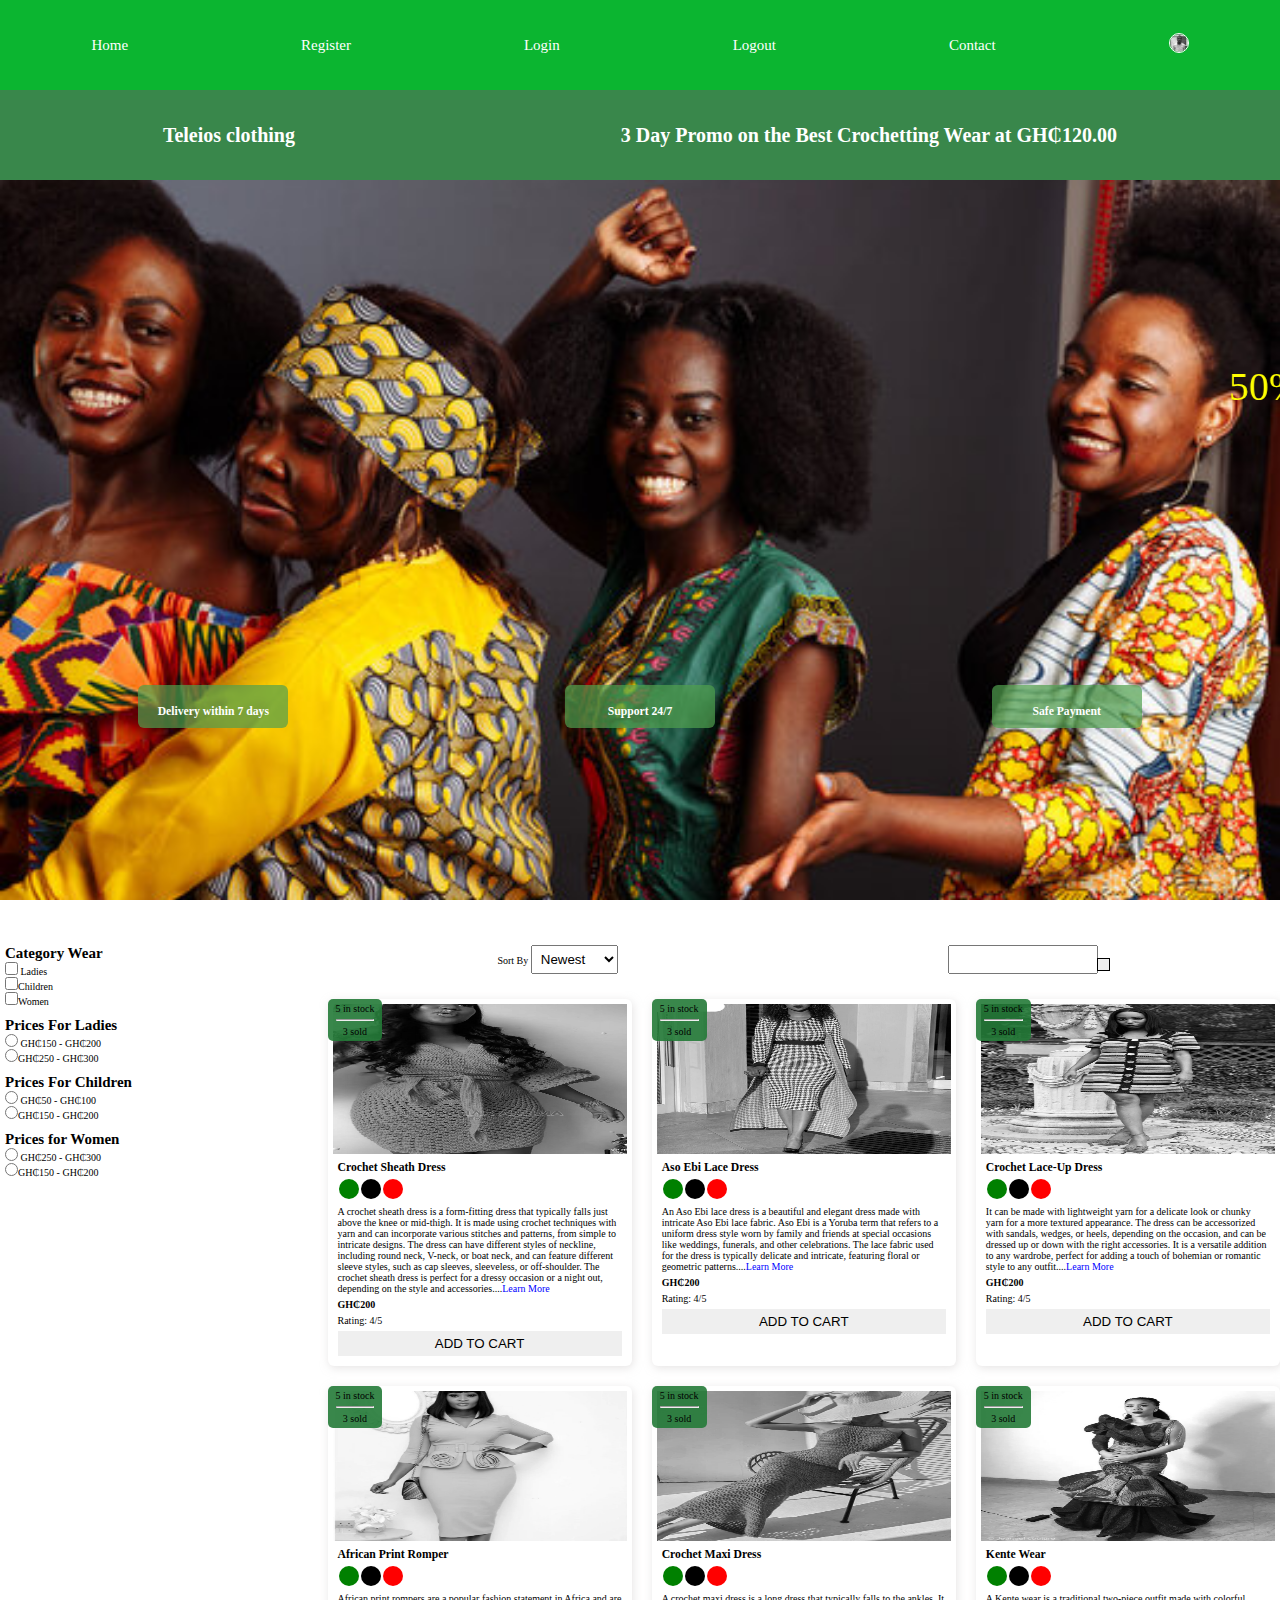
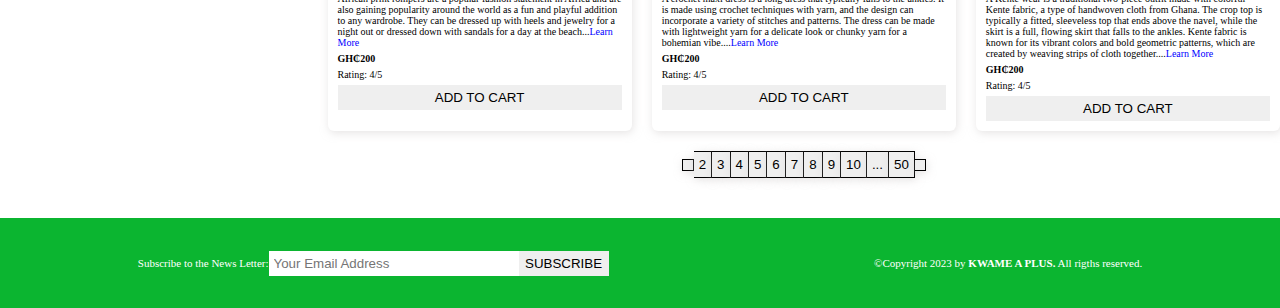
<file: index.html>
<!DOCTYPE html>
<html lang="en">
  <head>
    <meta charset="UTF-8" />
    <meta http-equiv="X-UA-Compatible" content="IE=edge" />
    <meta name="viewport" content="width=device-width, initial-scale=1.0" />
    <title>TCC</title>
    <!-- font awesome cd -->
    <link
      rel="stylesheet"
      href="https://cdnjs.cloudflare.com/ajax/libs/font-awesome/6.4.0/css/all.min.css"
      integrity="sha512-iecdLmaskl7CVkqkXNQ/ZH/XLlvWZOJyj7Yy7tcenmpD1ypASozpmT/E0iPtmFIB46ZmdtAc9eNBvH0H/ZpiBw=="
      crossorigin="anonymous"
      referrerpolicy="no-referrer"
    />
    <!-- Font awesome cdn -->
    <link rel="stylesheet" href="style.css" />
  </head>
  <body>
    <i class="fas fa-bars fa-2x" id="menu-icon"></i>
    <!-- Navigation bar -->
    <nav id="menu" class="hidden">
      <ul class="nav-upper flex-style">
        <li class="nav__list">
          <a href="index.html" class="nav__link">Home</a>
        </li>
        <li class="nav__list">
          <a href="register.html" class="nav__link">Register</a>
        </li>
        <li class="nav__list">
          <a href="login.html" class="nav__link">Login</a>
        </li>
        <li class="nav__list">
          <a href="index.html" class="nav__link">Logout</a>
        </li>
        <li class="nav__list">
          <a href="contact.html" class="nav__link">Contact</a>
        </li>
        <li class="nav__list">
          <a href="profile.html" class="nav__link"
            ><img src="/4211210342.png" alt="profile" class="profile-icon"
          /></a>
        </li>
      </ul>
      <ul class="nav-lower flex-style">
        <li class="nav__brand">
          <a href="index.html" class="nav__link">Teleios clothing</a>
        </li>
        <li class="nav__link">
          <a href="cart.html " class="nav__link">
            <span class="text"
              ><i class="fa-solid fa-cart-shopping"></i>3 Day Promo on the Best
              Crochetting Wear at GH&#8373;120.00</span
            >
          </a>
        </li>
      </ul>
    </nav>
    <!-- Header starts here -->
    <header class="header">
      <div class="banner flex-style">
        <marquee behavior="" direction="" class="banner__title"
          >50% DISCOUNT ON ALL PRODUCTS</marquee
        >
        <div class="features flex-style">
          <article class="feature flex-center">
            <i class="fa-solid fa-truck-fast feature__icon"></i>
            <h3>Delivery within 7 days</h3>
          </article>
          <article class="feature flex-center">
            <i class="fa-brands fa-rocketchat feature__icon"></i>
            <h3>Support 24/7</h3>
          </article>
          <article class="feature flex-center">
            <i class="fa-regular fa-credit-card feature__icon"></i>
            <h3>Safe Payment</h3>
          </article>
        </div>
      </div>
    </header>

    <!-- header ends here -->

    <!-- Main starts here -->
    <main class="flex-center">
      <div class="sidebar">
        <section class="catgory-types">
          <h3 class="title">Category Wear</h3>
          <ul class="category-type-list">
            <li class="list__item">
              <label for="ladies">
                <input
                  type="checkbox"
                  name="ladies"
                  id="ladies"
                  value="ladies"
                />
                Ladies</label
              >
            </li>
            <li class="list__item">
              <label for="children">
                <input
                  type="checkbox"
                  name="children"
                  id="children"
                  value="children"
                />Children
              </label>
            </li>
            <li class="list__item">
              <label for="women"
                ><input
                  type="checkbox"
                  name="women"
                  id="women"
                  value="women"
                />Women
              </label>
            </li>
          </ul>
        </section>
        <section class="category-prices">
          <h3 class="title">Prices For Ladies</h3>
          <ul class="category-price-list">
            <li class="list__item">
              <label for="regular">
                <input
                  type="radio"
                  name="regular"
                  id="regular"
                  value="[150,200]"
                />
                GH&#8373;150 - GH&#8373;200</label
              >
            </li>
            <li class="list__item">
              <label for="express">
                <input
                  type="radio"
                  name="regular"
                  id="express"
                  value="[250,300]"
                />GH&#8373;250 - GH&#8373;300
              </label>
            </li>
          </ul>
        </section>
        <section class="category-prices">
          <h3 class="title">Prices For Children</h3>
          <ul>
            <li class="list__item">
              <label for="regularchild">
                <input
                  type="radio"
                  name="regularchild"
                  id="regularchild"
                  value="[100,150]"
                />
                GH&#8373;50 - GH&#8373;100</label
              >
            </li>
            <li class="list__item">
              <label for="expresschild">
                <input
                  type="radio"
                  name="regularchild"
                  id="expresschild"
                  value="[50,100]"
                />GH&#8373;150 - GH&#8373;200
              </label>
            </li>
          </ul>
        </section>
        <section class="category-prices">
          <h3 class="title">Prices for Women</h3>
          <ul>
            <li class="list__item">
              <label for="regularwomen">
                <input
                  type="radio"
                  name="regularwomen"
                  id="regularwomen"
                  value="[250,300]"
                />
                GH&#8373;250 - GH&#8373;300</label
              >
            </li>
            <li class="list__item">
              <label for="expresswomen">
                <input
                  type="radio"
                  name="regularwomen"
                  id="expresswomen"
                  value="[150,200]"
                />GH&#8373;150 - GH&#8373;200
              </label>
            </li>
          </ul>
        </section>
      </div>
      <div class="main-container">
        <section class="main-content">
          <div class="sort">
            <label for="sort">Sort By</label>
            <select name="sort" id="sort" class="sort__group">
              <option value="new">Newest</option>
              <option value="old">Oldest</option>
              <option value="rating">Rating</option>
              <option value="name">By Name</option>
              <option value="date">By Date</option>
              <option value="date">By Price</option>
            </select>
          </div>
          <div class="search">
            <input type="search" name="saerch" id="search" />
            <button class="btn search__button">
              <i class="fa-solid fa-magnifying-glass search-icon"></i>
            </button>
          </div>
          <!-- Products start here -->
        </section>
        <!-- Products start here -->
        <section class="products">
          <article class="product card">
            <div class="badge">
              <span class="badge-description">5 in stock</span>
              <hr class="hr" />
              <span class="badge-description">3 sold</span>
            </div>
            <img src="crochet/cro-1.jpg" alt="" class="product__img" />
            <div class="products-body">
              <h3>Crochet Sheath Dress</h3>
              <p>
                <span class="dot green-dot"> </span
                ><span class="dot black-dot"> </span
                ><span class="dot red-dot"> </span>
              </p>
              <p class="product__description">
                A crochet sheath dress is a form-fitting dress that typically
                falls just above the knee or mid-thigh. It is made using crochet
                techniques with yarn and can incorporate various stitches and
                patterns, from simple to intricate designs. The dress can have
                different styles of neckline, including round neck, V-neck, or
                boat neck, and can feature different sleeve styles, such as cap
                sleeves, sleeveless, or off-shoulder. The crochet sheath dress
                is perfect for a dressy occasion or a night out, depending on
                the style and accessories....<a
                  href="product 1.html"
                  class="learn__more"
                  >Learn More</a
                >
              </p>
              <h4 class="product__price">GH&#8373;200</h4>
              <p>Rating: 4/5</p>
              <button class="btn btn-product">ADD TO CART</button>
            </div>
          </article>
          <article class="product card">
            <div class="badge">
              <span class="badge-description">5 in stock</span>
              <hr class="hr" />
              <span class="badge-description">3 sold</span>
            </div>
            <img
              src="wears/A54a3d730220d485e972d716b12efc2f3u.webp"
              alt=""
              class="product__img"
            />
            <div class="products-body">
              <h3>Aso Ebi Lace Dress</h3>
              <p>
                <span class="dot green-dot"> </span
                ><span class="dot black-dot"> </span
                ><span class="dot red-dot"> </span>
              </p>
              <p class="product__description">
                An Aso Ebi lace dress is a beautiful and elegant dress made with
                intricate Aso Ebi lace fabric. Aso Ebi is a Yoruba term that
                refers to a uniform dress style worn by family and friends at
                special occasions like weddings, funerals, and other
                celebrations. The lace fabric used for the dress is typically
                delicate and intricate, featuring floral or geometric
                patterns....<a href="product 5.html" class="learn__more"
                  >Learn More</a
                >
              </p>
              <h4 class="product__price">GH&#8373;200</h4>
              <p>Rating: 4/5</p>
              <button class="btn btn-product">ADD TO CART</button>
            </div>
          </article>
          <article class="product card">
            <div class="badge">
              <span class="badge-description">5 in stock</span>
              <hr class="hr" />
              <span class="badge-description">3 sold</span>
            </div>
            <img src="crochet/5.webp" alt="" class="product__img" />
            <div class="products-body">
              <h3>Crochet Lace-Up Dress</h3>
              <p>
                <span class="dot green-dot"> </span
                ><span class="dot black-dot"> </span
                ><span class="dot red-dot"> </span>
              </p>
              <p class="product__description">
                It can be made with lightweight yarn for a delicate look or
                chunky yarn for a more textured appearance. The dress can be
                accessorized with sandals, wedges, or heels, depending on the
                occasion, and can be dressed up or down with the right
                accessories. It is a versatile addition to any wardrobe, perfect
                for adding a touch of bohemian or romantic style to any
                outfit....<a href="product 2.html" class="learn__more"
                  >Learn More</a
                >
              </p>
              <h4 class="product__price">GH&#8373;200</h4>
              <p>Rating: 4/5</p>
              <button class="btn btn-product">ADD TO CART</button>
            </div>
          </article>
          <article class="product card">
            <div class="badge">
              <span class="badge-description">5 in stock</span>
              <hr class="hr" />
              <span class="badge-description">3 sold</span>
            </div>
            <img
              src="wears/African-Dresses-For-Women-2020-Dashiki-Bodycon-African-Dress-African-Clothes-Fashion-Elegant-Dresses-Ladies-Africa.jpg_Q90.jpg_.webp"
              alt=""
              class="product__img"
            />
            <div class="products-body">
              <h3>African Print Romper</h3>
              <p>
                <span class="dot green-dot"> </span
                ><span class="dot black-dot"> </span
                ><span class="dot red-dot"> </span>
              </p>
              <p class="product__description">
                African print rompers are a popular fashion statement in Africa
                and are also gaining popularity around the world as a fun and
                playful addition to any wardrobe. They can be dressed up with
                heels and jewelry for a night out or dressed down with sandals
                for a day at the beach...<a
                  href="product 7.html"
                  class="learn__more"
                  >Learn More</a
                >
              </p>
              <h4 class="product__price">GH&#8373;200</h4>
              <p>Rating: 4/5</p>
              <button class="btn btn-product">ADD TO CART</button>
            </div>
          </article>
          <article class="product card">
            <div class="badge">
              <span class="badge-description">5 in stock</span>
              <hr class="hr" />
              <span class="badge-description">3 sold</span>
            </div>
            <img src="crochet/6.webp" alt="" class="product__img" />
            <div class="products-body">
              <h3>Crochet Maxi Dress</h3>
              <p>
                <span class="dot green-dot"> </span
                ><span class="dot black-dot"> </span
                ><span class="dot red-dot"> </span>
              </p>
              <p class="product__description">
                A crochet maxi dress is a long dress that typically falls to the
                ankles. It is made using crochet techniques with yarn, and the
                design can incorporate a variety of stitches and patterns. The
                dress can be made with lightweight yarn for a delicate look or
                chunky yarn for a bohemian vibe....<a
                  href="product 3.html"
                  class="learn__more"
                  >Learn More</a
                >
              </p>
              <h4 class="product__price">GH&#8373;200</h4>
              <p>Rating: 4/5</p>
              <button class="btn btn-product">ADD TO CART</button>
            </div>
          </article>
          <article class="product card">
            <div class="badge">
              <span class="badge-description">5 in stock</span>
              <hr class="hr" />
              <span class="badge-description">3 sold</span>
            </div>
            <img src="wears/v1-23-819x1024.webp" alt="" class="product__img" />
            <div class="products-body">
              <h3>Kente Wear</h3>
              <p>
                <span class="dot green-dot"> </span
                ><span class="dot black-dot"> </span
                ><span class="dot red-dot"> </span>
              </p>
              <p class="product__description">
                A Kente wear is a traditional two-piece outfit made with
                colorful Kente fabric, a type of handwoven cloth from Ghana. The
                crop top is typically a fitted, sleeveless top that ends above
                the navel, while the skirt is a full, flowing skirt that falls
                to the ankles. Kente fabric is known for its vibrant colors and
                bold geometric patterns, which are created by weaving strips of
                cloth together....<a href="product 8.html" class="learn__more"
                  >Learn More</a
                >
              </p>
              <h4 class="product__price">GH&#8373;200</h4>
              <p>Rating: 4/5</p>
              <button class="btn btn-product">ADD TO CART</button>
            </div>
          </article>
        </section>
        <!-- Products end here -->
        <!-- Pagination starts here -->
        <div class="pagination">
          <button class="btn btn-pagination">
            <i class="fab fa-less-than"></i></button
          ><button class="btn btn-pagination">2</button
          ><button class="btn btn-pagination">3</button
          ><button class="btn btn-pagination">4</button
          ><button class="btn btn-pagination">5</button
          ><button class="btn btn-pagination">6</button
          ><button class="btn btn-pagination">7</button
          ><button class="btn btn-pagination">8</button
          ><button class="btn btn-pagination">9</button
          ><button class="btn btn-pagination">10</button
          ><button class="btn btn-pagination">...</button
          ><button class="btn btn-pagination">50</button>
          <button class="btn btn-pagination">
            <i class="fab fa-greater-than"></i>
          </button>
        </div>
        <!-- pagination ends here -->
      </div>
    </main>
    <!-- Main ends here -->

    <!-- Footer starts here -->
    <footer class="footer flex-style">
      <div class="foot flex-style">
        <label for="subscribe">Subscribe to the News Letter:</label>
        <input
          type="email"
          name="subscribe"
          id="subscribe"
          placeholder="Your Email Address"
          class="footer__input"
        />
        <button class="btn btn-subscribe">Subscribe</button>
      </div>
      <div>
        <p class="copy">
          &copy;Copyright 2023 by <strong>KWAME A PLUS.</strong> All rigths
          reserved.
        </p>
      </div>
    </footer>
    <!-- Footer ends here -->
    <script src="script.js"></script>
  </body>
</html>
</file>
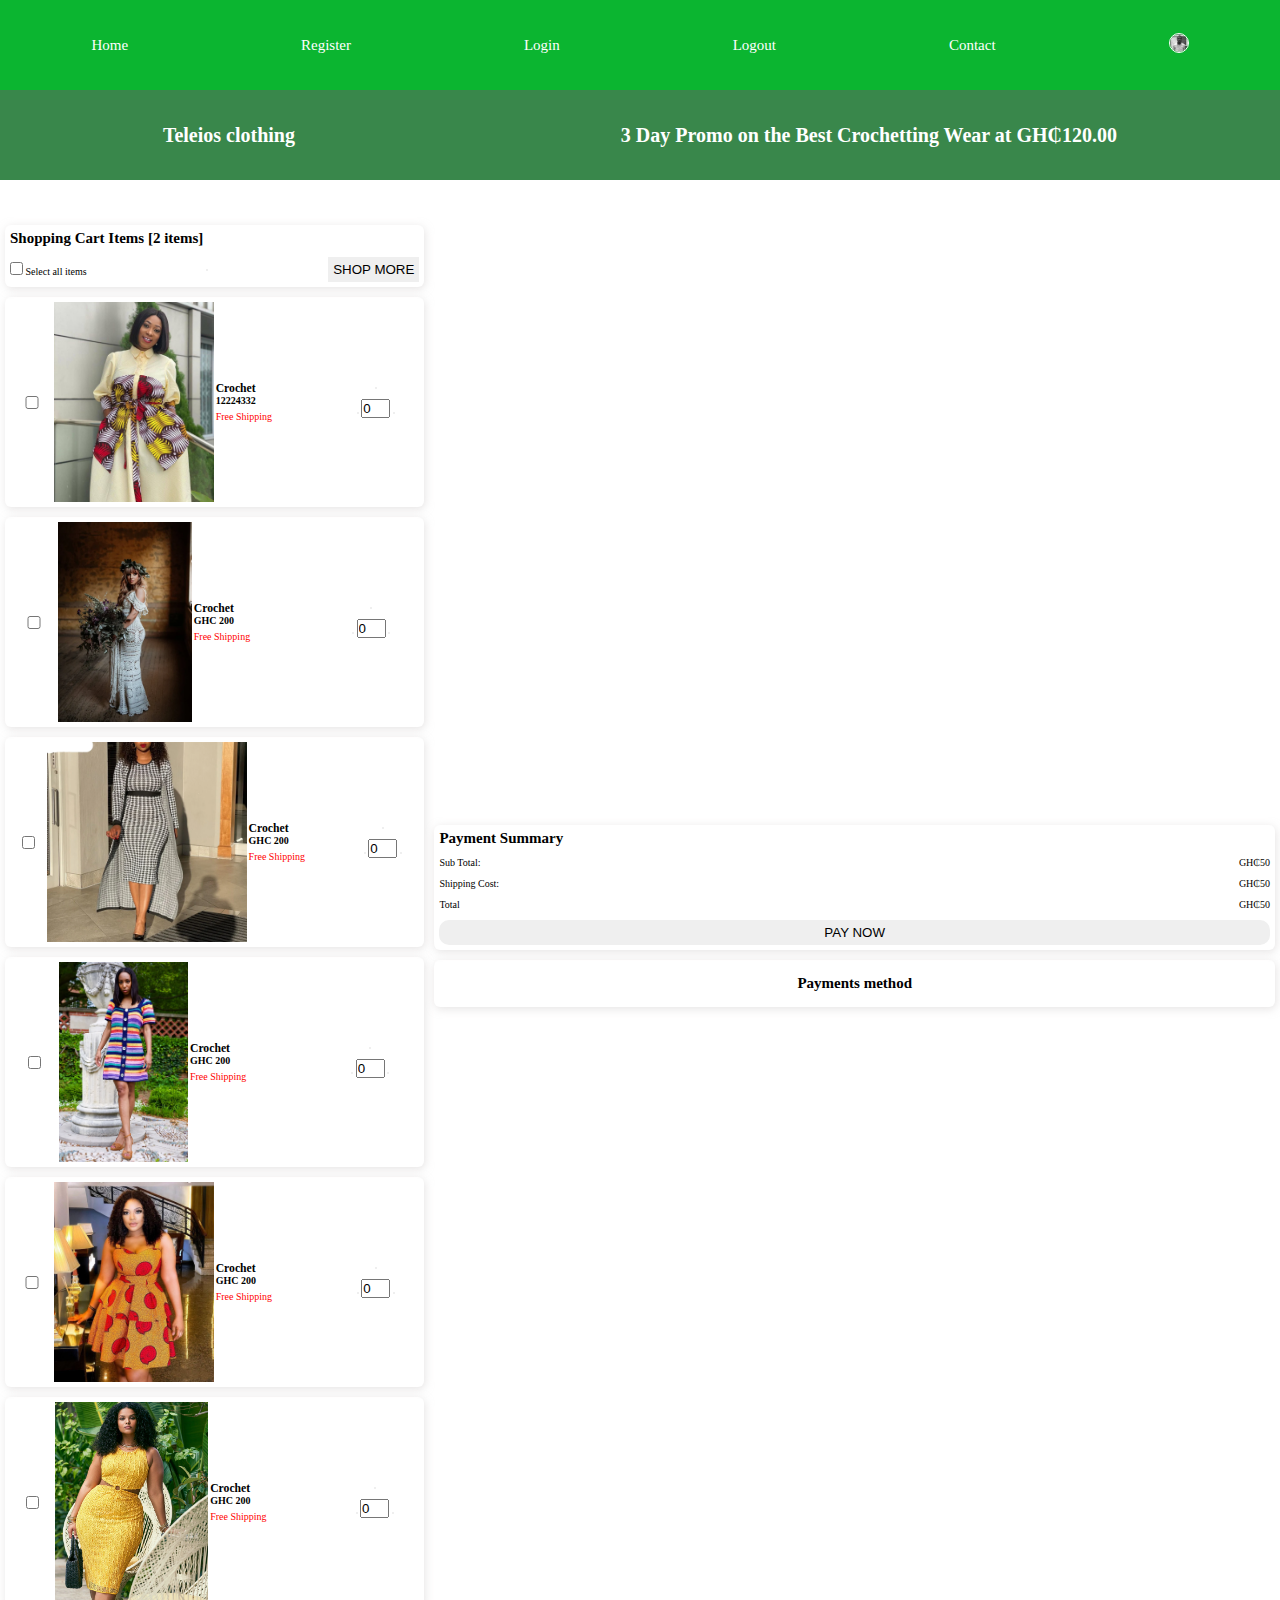
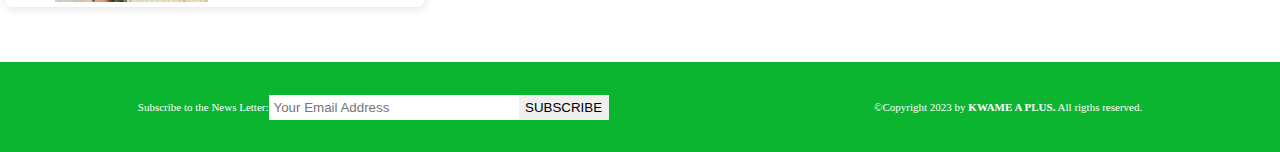
<file: cart.html>
<!DOCTYPE html>
<html lang="en">
  <head>
    <meta charset="UTF-8" />
    <meta http-equiv="X-UA-Compatible" content="IE=edge" />
    <meta name="viewport" content="width=device-width, initial-scale=1.0" />
    <title>TCC</title>
    <!-- font awesome cd -->
    <link
      rel="stylesheet"
      href="https://cdnjs.cloudflare.com/ajax/libs/font-awesome/6.4.0/css/all.min.css"
      integrity="sha512-iecdLmaskl7CVkqkXNQ/ZH/XLlvWZOJyj7Yy7tcenmpD1ypASozpmT/E0iPtmFIB46ZmdtAc9eNBvH0H/ZpiBw=="
      crossorigin="anonymous"
      referrerpolicy="no-referrer"
    />
    <!-- Font awesome cdn -->
    <link rel="stylesheet" href="style.css" />
  </head>
  <body>
    <i class="fas fa-bars fa-2x" id="menu-icon"></i>
    <!-- Navigation bar -->
    <nav id="menu" class="hidden">
      <ul class="nav-upper flex-style">
        <li class="nav__list">
          <a href="index.html" class="nav__link">Home</a>
        </li>
        <li class="nav__list">
          <a href="register.html" class="nav__link">Register</a>
        </li>
        <li class="nav__list">
          <a href="login.html" class="nav__link">Login</a>
        </li>
        <li class="nav__list">
          <a href="logout.html" class="nav__link">Logout</a>
        </li>
        <li class="nav__list">
          <a href="contact.html" class="nav__link">Contact</a>
        </li>
        <li class="nav__list">
          <a href="profile.html" class="nav__link"
            ><img src="/4211210342.png" alt="profile" class="profile-icon"
          /></a>
        </li>
      </ul>
      <ul class="nav-lower flex-style">
        <li class="nav__brand">
          <a href="index.html" class="nav__link">Teleios clothing</a>
        </li>
        <li class="nav__link">
          <a href="cart.html " class="nav__link">
            <span class="text"
              ><i class="fa-solid fa-cart-shopping"></i> 3 Day Promo on the Best
              Crochetting Wear at GH&#8373;120.00</span
            >
          </a>
        </li>
      </ul>
    </nav>
    <main>
      <!-- Cart starts here -->

      <div class="cart-container flex-center">
        <div class="items">
          <div class="cart-header card">
            <h3 class="title">Shopping Cart Items [2 items]</h3>
            <div class="actions">
              <label for="select">
                <input type="checkbox" name="select" id="select" />
                Select all items</label
              >
              <button class="btn btn-delete">
                <i class="fas fa-trash-alt"></i>
              </button>
              <span>
                <button class="btn btn-shop-more">SHOP MORE</button>
              </span>
            </div>
          </div>
          <div class="cart__item card flex-style">
            <input type="checkbox" name="image_select" id="image_select" />
            <img
              src="wears/781c6bbc5eabe33b4e923f85a03610b7.jpg"
              alt=""
              class="cart_item_image"
            />
            <div class="cart_item_description">
              <h3 class="product_name">Crochet</h3>
              <h4 class="product_price">12224332</h4>
              <p class="p-text">Free Shipping</p>
            </div>
            <div class="cart-item-action">
              <button class="btn btn-delete">
                <i class="fas fa-trash-alt"></i>
              </button>
              <div>
                <button id="plus" class="btn btn-add">
                  <i class="fas fa-add"></i>
                </button>
                <input
                  class="change"
                  type="text"
                  id="number"
                  value="0"
                  size="1"
                />
                <button id="minus" class="btn btn-minus">
                  <i class="fas fa-minus"></i>
                </button>
              </div>
            </div>
          </div>
          <div class="cart__item card flex-style">
            <input type="checkbox" name="image_select" id="image_select" />
            <img src="crochet/3.webp" alt="" class="cart_item_image" />
            <div class="cart_item_description">
              <h3 class="product_name">Crochet</h3>
              <h4 class="product_price">GHC 200</h4>
              <p class="p-text">Free Shipping</p>
            </div>
            <div class="cart-item-action">
              <button class="btn btn-delete">
                <i class="fas fa-trash-alt"></i>
              </button>
              <div>
                <button id="plus" class="btn btn-add">
                  <i class="fas fa-add"></i>
                </button>
                <input
                  class="change"
                  type="text"
                  id="number"
                  value="0"
                  size="1"
                />
                <button id="minus" class="btn btn-minus">
                  <i class="fas fa-minus"></i>
                </button>
              </div>
            </div>
          </div>
          <div class="cart__item card flex-style">
            <input
              class="change"
              type="checkbox"
              name="image_select"
              id="image_select"
            />
            <img
              src="wears/A54a3d730220d485e972d716b12efc2f3u.webp"
              alt=""
              class="cart_item_image"
            />
            <div class="cart_item_description">
              <h3 class="product_name">Crochet</h3>
              <h4 class="product_price">GHC 200</h4>
              <p class="p-text">Free Shipping</p>
            </div>
            <div class="cart-item-action">
              <button class="btn btn-delete">
                <i class="fas fa-trash-alt"></i>
              </button>
              <div>
                <button id="plus" class="btn btn-add">
                  <i class="fas fa-add"></i>
                </button>
                <input
                  class="change"
                  type="text"
                  id="number"
                  value="0"
                  size="1"
                />
                <button id="minus" class="btn btn-minus">
                  <i class="fas fa-minus"></i>
                </button>
              </div>
            </div>
          </div>
          <div class="cart__item card flex-style">
            <input type="checkbox" name="image_select" id="image_select" />
            <img src="crochet/5.webp" alt="" class="cart_item_image" />
            <div class="cart_item_description">
              <h3 class="product_name">Crochet</h3>
              <h4 class="product_price">GHC 200</h4>
              <p class="p-text">Free Shipping</p>
            </div>
            <div class="cart-item-action">
              <button class="btn btn-delete">
                <i class="fas fa-trash-alt"></i>
              </button>
              <div>
                <button onclick="Add()" id="plus" class="btn btn-add">
                  <i class="fas fa-add"></i>
                </button>
                <input
                  class="change"
                  type="text"
                  id="number"
                  value="0"
                  size="1"
                />
                <button onclick="Minus()" id="minus" class="btn btn-minus">
                  <i class="fas fa-minus"></i>
                </button>
              </div>
            </div>
          </div>
          <div class="cart__item card flex-style">
            <input type="checkbox" name="image_select" id="image_select" />
            <img
              src="wears/3743447d48b51393ae88d6bb3d1cfe5d.jpg"
              alt=""
              class="cart_item_image"
            />
            <div class="cart_item_description">
              <h3 class="product_name">Crochet</h3>
              <h4 class="product_price">GHC 200</h4>
              <p class="p-text">Free Shipping</p>
            </div>
            <div class="cart-item-action">
              <button class="btn btn-delete">
                <i class="fas fa-trash-alt"></i>
              </button>
              <div>
                <button id="plus" class="btn btn-add">
                  <i class="fas fa-add"></i>
                </button>
                <input
                  class="change"
                  type="text"
                  id="number"
                  value="0"
                  size="1"
                />
                <button id="minus" class="btn btn-minus">
                  <i class="fas fa-minus"></i>
                </button>
              </div>
            </div>
          </div>
          <div class="cart__item card flex-style">
            <input type="checkbox" name="image_select" id="image_select" />
            <img src="crochet/2.jpg" alt="" class="cart_item_image" />
            <div class="cart_item_description">
              <h3 class="product_name">Crochet</h3>
              <h4 class="product_price">GHC 200</h4>
              <p class="p-text">Free Shipping</p>
            </div>
            <div class="cart-item-action">
              <button class="btn btn-delete">
                <i class="fas fa-trash-alt"></i>
              </button>
              <div>
                <button id="plus" class="btn btn-add">
                  <i class="fas fa-add"></i>
                </button>
                <input
                  class="change"
                  type="text"
                  id="number"
                  value="0"
                  size="1"
                />
                <button id="minus" class="btn btn-minus">
                  <i class="fas fa-minus"></i>
                </button>
              </div>
            </div>
          </div>
        </div>
        <div class="payment">
          <div class="payment_details">
            <div class="payment__summary card">
              <h3 class="summary-desc-header title">Payment Summary</h3>
              <div class="summary-desc">
                <div class="sum">
                  <p>Sub Total:</p>
                  <p>GH&#8373;50</p>
                </div>
                <div class="sum">
                  <p>Shipping Cost:</p>
                  <p>GH&#8373;50</p>
                </div>
                <div class="sum">
                  <p>Total</p>
                  <p>GH&#8373;50</p>
                </div>
              </div>
              <button class="btn btn-paynow">PAY NOW</button>
            </div>
            <div class="payment__method card">
              <h3 class="title paym">Payments method</h3>
              <div class="mediums">
                <i class="fab fa-cc-visa fa-3x"></i>
                <i class="fab fa-cc-apple-pay fa-3x"></i>
                <i class="fab fa-cc-amex fa-3x"></i>
                <i class="fab fa-cc-amazon-pay fa-3x"></i>
                <i class="fab fa-cc-paypal fa-3x"></i>
              </div>
            </div>
          </div>
        </div>
      </div>

      <!-- cart ends here -->
    </main>
    <footer class="footer flex-style">
      <div class="flex-style">
        <label for="subscribe">Subscribe to the News Letter:</label>
        <input
          type="email"
          name="subscribe"
          id="subscribe"
          placeholder="Your Email Address"
          class="footer__input"
        />
        <button class="btn btn-subscribe">Subscribe</button>
      </div>
      <div>
        <p>
          &copy;Copyright 2023 by <strong>KWAME A PLUS.</strong> All rigths
          reserved.
        </p>
      </div>
    </footer>
    <script src="script.js"></script>
  </body>
</html>
</file>
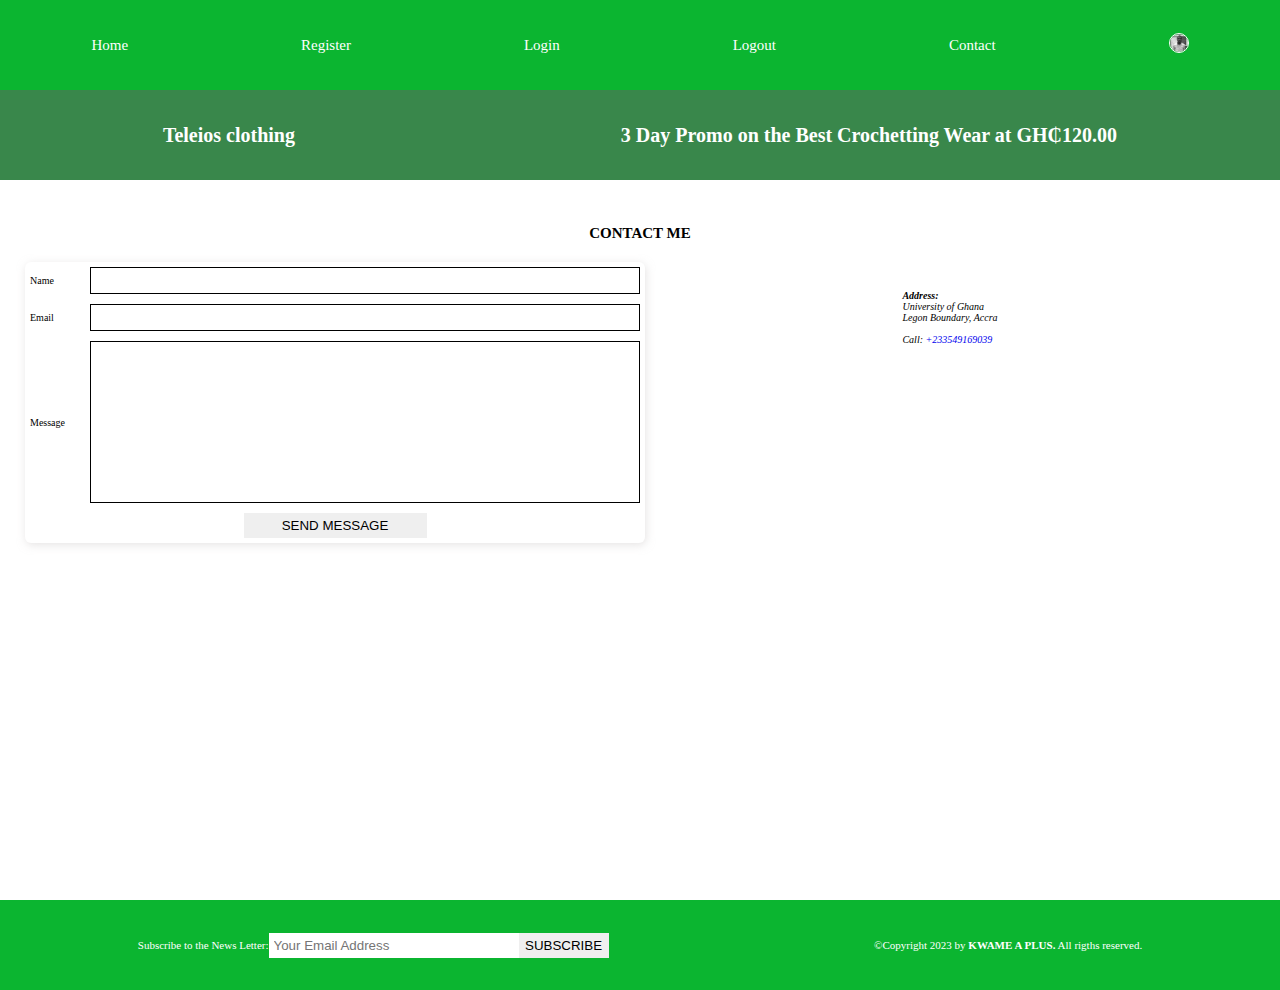
<file: contact.html>
<!DOCTYPE html>
<html lang="en">
  <head>
    <meta charset="UTF-8" />
    <meta http-equiv="X-UA-Compatible" content="IE=edge" />
    <meta name="viewport" content="width=device-width, initial-scale=1.0" />
    <title>TCC</title>
    <!-- font awesome cd -->
    <link
      rel="stylesheet"
      href="https://cdnjs.cloudflare.com/ajax/libs/font-awesome/6.4.0/css/all.min.css"
      integrity="sha512-iecdLmaskl7CVkqkXNQ/ZH/XLlvWZOJyj7Yy7tcenmpD1ypASozpmT/E0iPtmFIB46ZmdtAc9eNBvH0H/ZpiBw=="
      crossorigin="anonymous"
      referrerpolicy="no-referrer"
    />
    <!-- Font awesome cdn -->
    <link rel="stylesheet" href="style.css" />
  </head>
  <body>
    <i class="fas fa-bars fa-2x" id="menu-icon"></i>
    <!-- Navigation bar -->
    <nav id="menu" class="hidden">
      <ul class="nav-upper flex-style">
        <li class="nav__list">
          <a href="index.html" class="nav__link">Home</a>
        </li>
        <li class="nav__list">
          <a href="register.html" class="nav__link">Register</a>
        </li>
        <li class="nav__list">
          <a href="login.html" class="nav__link">Login</a>
        </li>
        <li class="nav__list">
          <a href="logout.html" class="nav__link">Logout</a>
        </li>
        <li class="nav__list">
          <a href="contact.html" class="nav__link">Contact</a>
        </li>
        <li class="nav__list">
          <a href="profile.html" class="nav__link"
            ><img src="/4211210342.png" alt="profile" class="profile-icon"
          /></a>
        </li>
      </ul>
      <ul class="nav-lower flex-style">
        <li class="nav__brand">
          <a href="index.html" class="nav__link">Teleios clothing</a>
        </li>
        <li class="nav__link">
          <a href="cart.html " class="nav__link">
            <span class="text"
              ><i class="fa-solid fa-cart-shopping"></i>3 Day Promo on the Best
              Crochetting Wear at GH&#8373;120.00</span
            >
          </a>
        </li>
      </ul>
    </nav>
    <main>
      <section class="contact-section">
        <h2 class="title t-reg">CONTACT ME</h2>
        <div class="contact-container flex-center">
          <form
            class="form card"
            action="https://formspree.io/f/xdovwrqq"
            method="post"
          >
            <div class="form-control flex-center">
              <label for="name">Name</label>
              <input
                class="register-edit"
                type="text"
                name="text"
                id="name"
                required
                autocomplete="name"
              />
            </div>
            <div class="form-control flex-center">
              <label for="email">Email</label>
              <input
                class="register-edit"
                type="email"
                name="emai"
                id="email"
                required
                autocomplete="email"
              />
            </div>
            <div class="form-control flex-center">
              <label for="message">Message</label>
              <textarea
                class="register-edit"
                name="message"
                id="message"
                cols="30"
                rows="10"
              ></textarea>
            </div>
            <div class="form-control flex-center">
              <button class="btn btn-submit" type="submit">Send Message</button>
            </div>
          </form>
          <div class="address-container flex-style">
            <address>
              <h4>Address:</h4>
              <p>University of Ghana</p>
              <p>Legon Boundary, Accra</p>
              <br />
              <span>Call:</span>
              <a href="tel:+233549169039" class="number">+233549169039</a>
            </address>
            <iframe
              class="iframe-edit"
              src="https://www.google.com/maps/embed?pb=!1m18!1m12!1m3!1d3970.430072874477!2d-0.19802622424846583!3d5.650753632688019!2m3!1f0!2f0!3f0!3m2!1i1024!2i768!4f13.1!3m3!1m2!1s0xfdf9c7ebaeabe93%3A0xd78257e67498c1a0!2sUniversity%20of%20Ghana!5e0!3m2!1sen!2sgh!4v1681793159340!5m2!1sen!2sgh"
              style="border: 0"
              allowfullscreen=""
              loading="lazy"
              referrerpolicy="no-referrer-when-downgrade"
            ></iframe>
          </div>
        </div>
      </section>
    </main>
    <footer class="footer flex-style">
      <div class="flex-style">
        <label for="subscribe">Subscribe to the News Letter:</label>
        <input
          type="email"
          name="subscribe"
          id="subscribe"
          placeholder="Your Email Address"
          class="footer__input"
        />
        <button class="btn btn-subscribe">Subscribe</button>
      </div>
      <div>
        <p>
          &copy;Copyright 2023 by <strong>KWAME A PLUS.</strong> All rigths
          reserved.
        </p>
      </div>
    </footer>
    <script src="script.js"></script>
  </body>
</html>
</file>
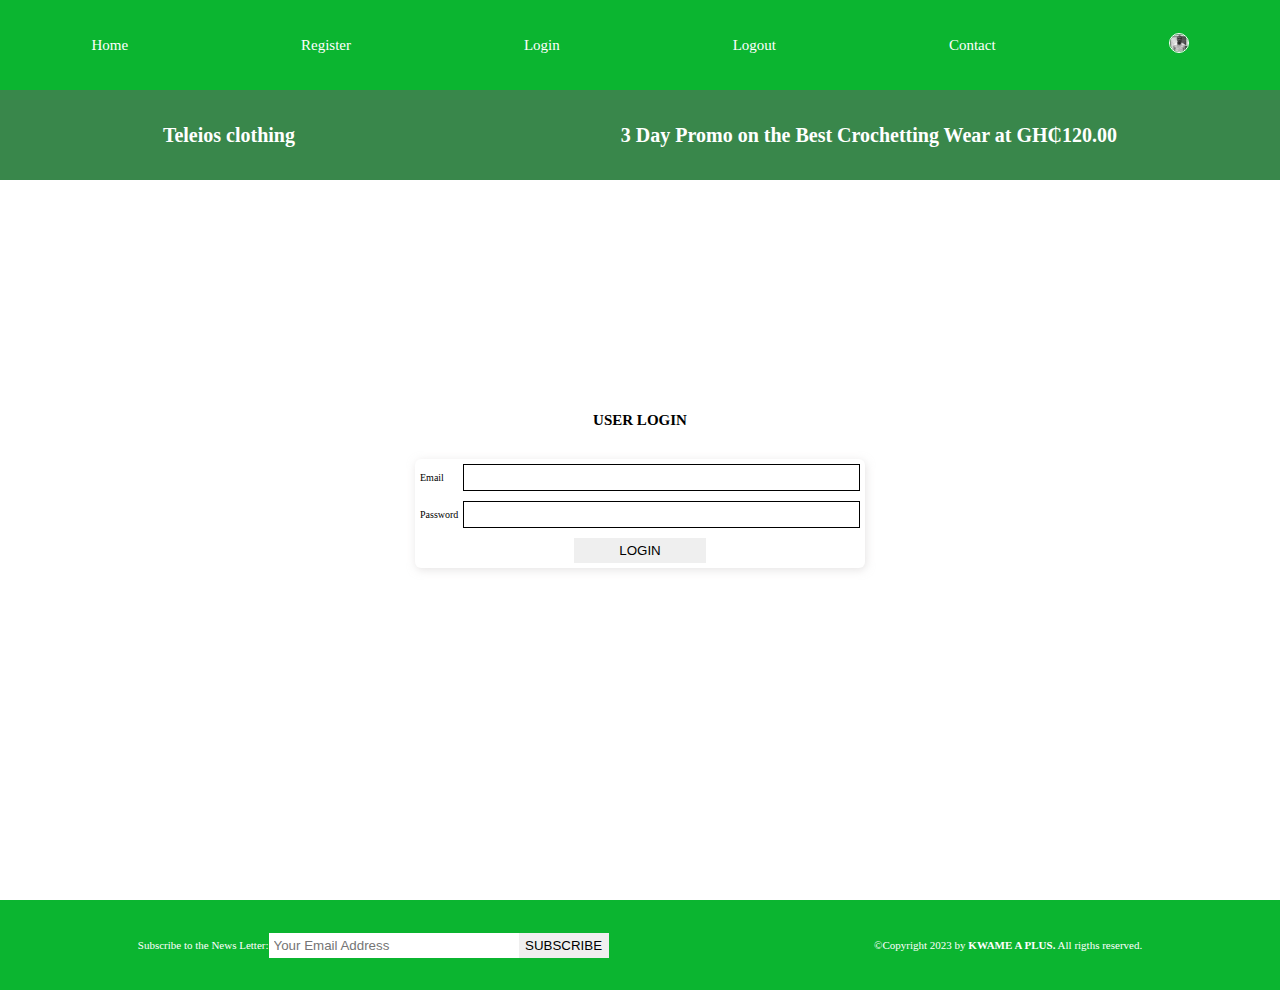
<file: login.html>
<!DOCTYPE html>
<html lang="en">
  <head>
    <meta charset="UTF-8" />
    <meta http-equiv="X-UA-Compatible" content="IE=edge" />
    <meta name="viewport" content="width=device-width, initial-scale=1.0" />
    <title>TCC</title>
    <!-- font awesome cd -->
    <link
      rel="stylesheet"
      href="https://cdnjs.cloudflare.com/ajax/libs/font-awesome/6.4.0/css/all.min.css"
      integrity="sha512-iecdLmaskl7CVkqkXNQ/ZH/XLlvWZOJyj7Yy7tcenmpD1ypASozpmT/E0iPtmFIB46ZmdtAc9eNBvH0H/ZpiBw=="
      crossorigin="anonymous"
      referrerpolicy="no-referrer"
    />
    <!-- Font awesome cdn -->
    <link rel="stylesheet" href="style.css" />
  </head>
  <body>
    <i class="fas fa-bars fa-2x" id="menu-icon"></i>
    <!-- Navigation bar -->
    <nav id="menu" class="hidden">
      <ul class="nav-upper flex-style">
        <li class="nav__list">
          <a href="index.html" class="nav__link">Home</a>
        </li>
        <li class="nav__list">
          <a href="register.html" class="nav__link">Register</a>
        </li>
        <li class="nav__list">
          <a href="login.html" class="nav__link">Login</a>
        </li>
        <li class="nav__list">
          <a href="logout.html" class="nav__link">Logout</a>
        </li>
        <li class="nav__list">
          <a href="contact.html" class="nav__link">Contact</a>
        </li>
        <li class="nav__list">
          <a href="profile.html" class="nav__link"
            ><img src="/4211210342.png" alt="profile" class="profile-icon"
          /></a>
        </li>
      </ul>
      <ul class="nav-lower flex-style">
        <li class="nav__brand">
          <a href="index.html" class="nav__link">Teleios clothing</a>
        </li>
        <li class="nav__link">
          <a href="cart.html " class="nav__link">
            <span class="text"
              ><i class="fa-solid fa-cart-shopping"></i> 3 Day Promo on the Best
              Crochetting Wear at GH&#8373;120.00</span
            >
          </a>
        </li>
      </ul>
    </nav>
    <main>
      <section class="register">
        <h2 class="title t-reg">USER LOGIN</h2>
        <div class="registration card">
          <form class="form" action="" method="">
            <div class="form-control flex-center">
              <label for="email">Email</label>
              <input
                class="register-edit"
                type="email"
                name="emai"
                id="email"
                required
                autocomplete="email"
              />
            </div>
            <div class="form-control flex-center">
              <label for="password">Password</label>
              <input
                class="register-edit"
                type="password"
                name="password"
                id="password"
                required
              />
            </div>
            <div class="form-control flex-center">
              <button class="btn btn-submit" type="submit">Login</button>
            </div>
          </form>
        </div>
      </section>
    </main>
    <footer class="footer flex-style">
      <div class="flex-style">
        <label for="subscribe">Subscribe to the News Letter:</label>
        <input
          type="email"
          name="subscribe"
          id="subscribe"
          placeholder="Your Email Address"
          class="footer__input"
        />
        <button class="btn btn-subscribe">Subscribe</button>
      </div>
      <div>
        <p>
          &copy;Copyright 2023 by <strong>KWAME A PLUS.</strong> All rigths
          reserved.
        </p>
      </div>
    </footer>
    <script src="script.js"></script>
  </body>
</html>
</file>
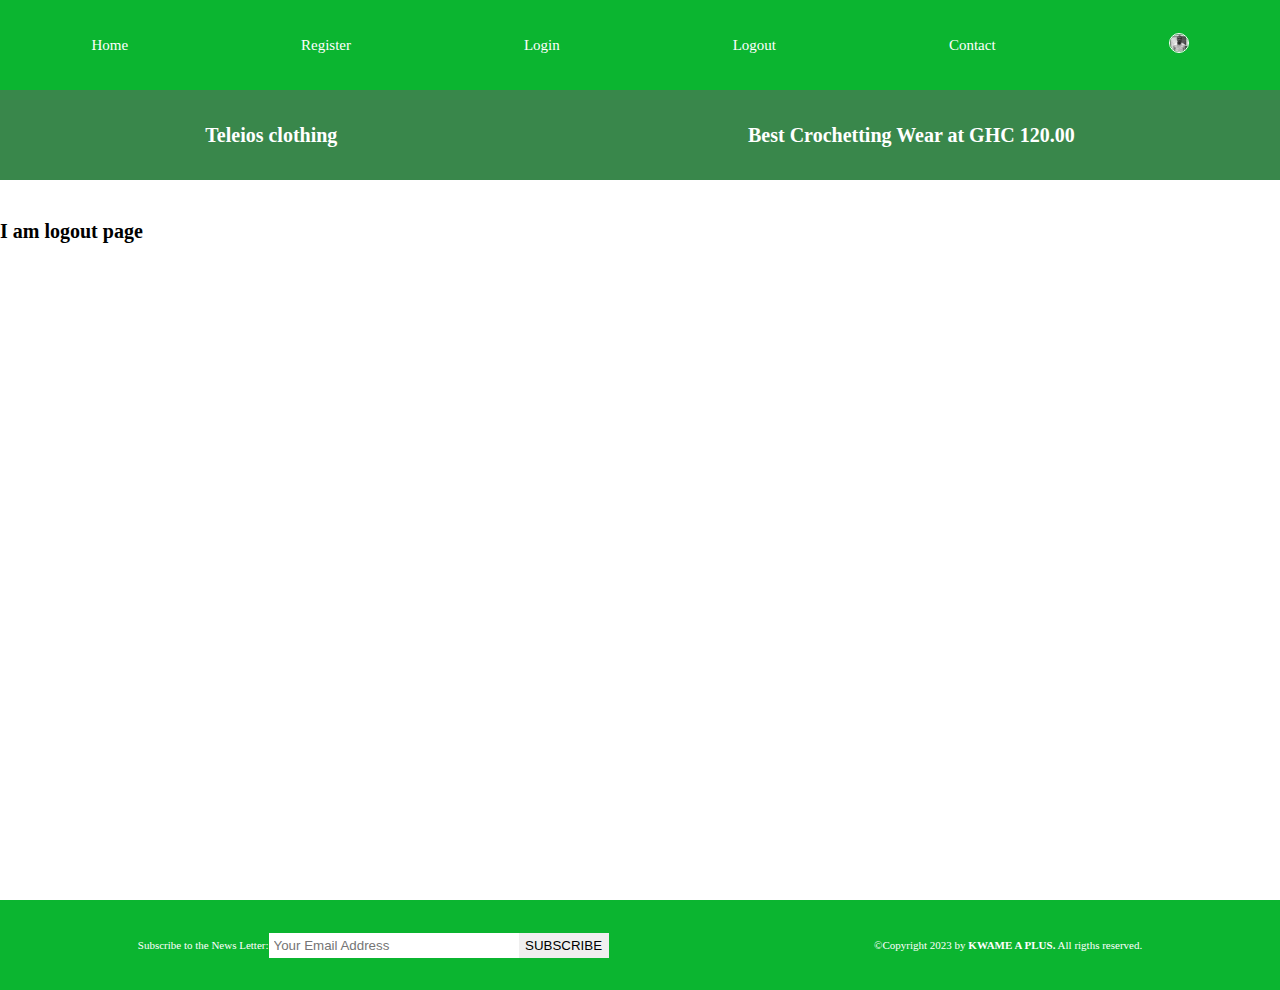
<file: logout.html>
<!DOCTYPE html>
<html lang="en">
  <head>
    <meta charset="UTF-8" />
    <meta http-equiv="X-UA-Compatible" content="IE=edge" />
    <meta name="viewport" content="width=device-width, initial-scale=1.0" />
    <title>TCC</title>
    <!-- font awesome cd -->
    <link
      rel="stylesheet"
      href="https://cdnjs.cloudflare.com/ajax/libs/font-awesome/6.4.0/css/all.min.css"
      integrity="sha512-iecdLmaskl7CVkqkXNQ/ZH/XLlvWZOJyj7Yy7tcenmpD1ypASozpmT/E0iPtmFIB46ZmdtAc9eNBvH0H/ZpiBw=="
      crossorigin="anonymous"
      referrerpolicy="no-referrer"
    />
    <!-- Font awesome cdn -->
    <link rel="stylesheet" href="style.css" />
  </head>
  <body>
    <i class="fas fa-bars fa-2x" id="menu-icon"></i>
    <!-- Navigation bar -->
    <nav id="menu" class="hidden">
      <ul class="nav-upper flex-style">
        <li class="nav__list">
          <a href="index.html" class="nav__link">Home</a>
        </li>
        <li class="nav__list">
          <a href="register.html" class="nav__link">Register</a>
        </li>
        <li class="nav__list">
          <a href="login.html" class="nav__link">Login</a>
        </li>
        <li class="nav__list">
          <a href="index.html" class="nav__link">Logout</a>
        </li>
        <li class="nav__list">
          <a href="contact.html" class="nav__link">Contact</a>
        </li>
        <li class="nav__list">
          <a href="profile.html" class="nav__link"
            ><img src="/4211210342.png" alt="profile" class="profile-icon"
          /></a>
        </li>
      </ul>
      <ul class="nav-lower flex-style">
        <li class="nav__brand">
          <a href="index.html" class="nav__link">Teleios clothing</a>
        </li>
        <li class="nav__link">
          <a href="cart.html " class="nav__link">
            <span class="text"
              ><i class="fa-solid fa-cart-shopping"></i> Best Crochetting Wear
              at GHC 120.00</span
            >
          </a>
        </li>
      </ul>
    </nav>
    <main>
      <p><h1>I am logout page</h1></p>
    </main>
    <footer class="footer flex-style">
      <div class="flex-style">
        <label for="subscribe">Subscribe to the News Letter:</label>
        <input
          type="email"
          name="subscribe"
          id="subscribe"
          placeholder="Your Email Address"
          class="footer__input"
        />
        <button class="btn btn-subscribe">Subscribe</button>
      </div>
      <div>
        <p>
          &copy;Copyright 2023 by <strong>KWAME A PLUS.</strong> All rigths
          reserved.
        </p>
      </div>
    </footer>
    <script src="script.js"></script>
  </body>
</html>
</file>
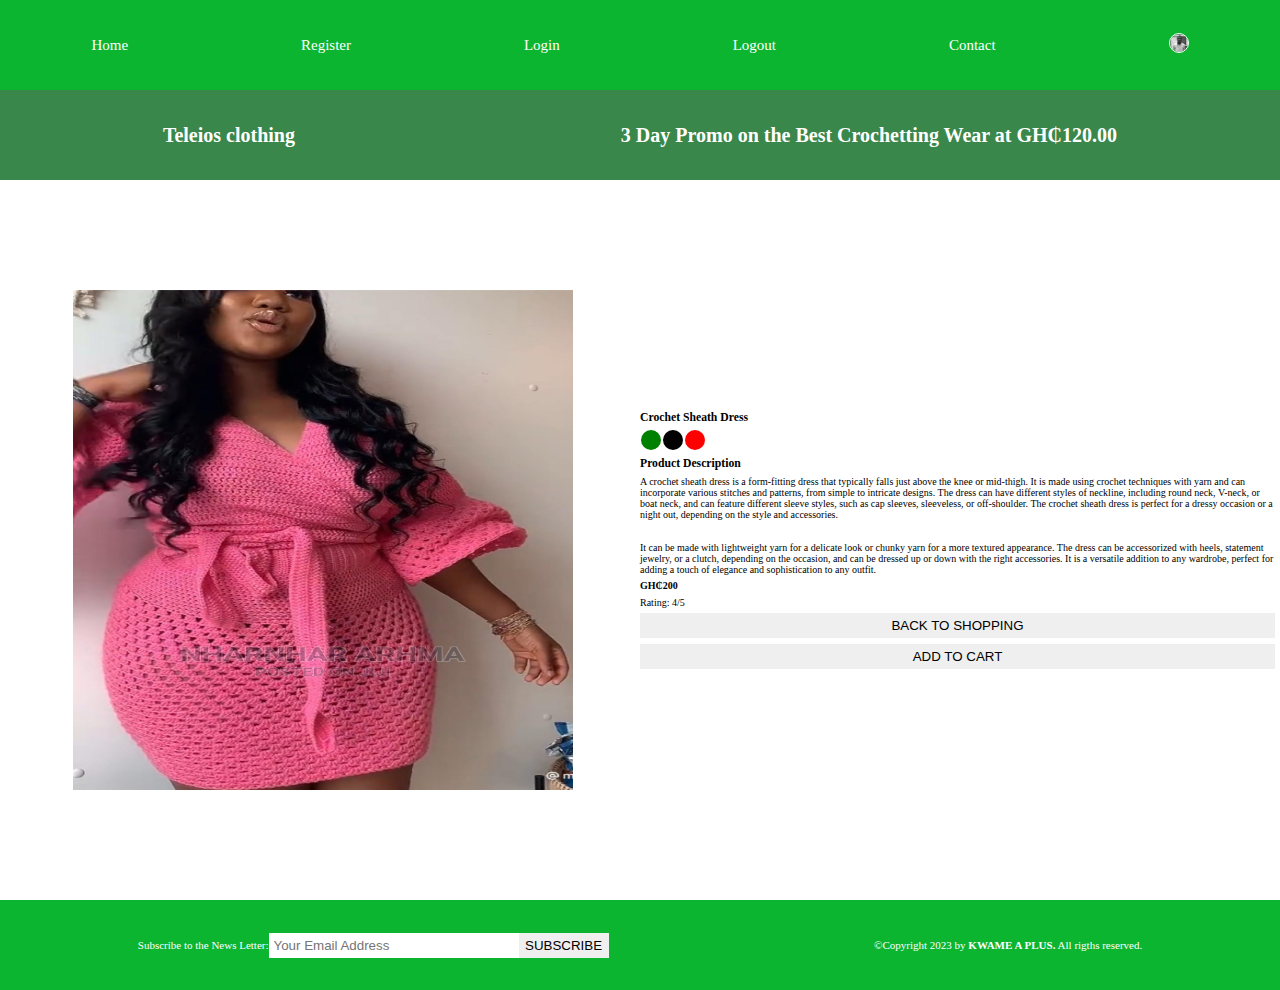
<file: product 1.html>
<!DOCTYPE html>
<html lang="en">
  <head>
    <meta charset="UTF-8" />
    <meta http-equiv="X-UA-Compatible" content="IE=edge" />
    <meta name="viewport" content="width=device-width, initial-scale=1.0" />
    <title>TCC</title>
    <!-- font awesome cd -->
    <link
      rel="stylesheet"
      href="https://cdnjs.cloudflare.com/ajax/libs/font-awesome/6.4.0/css/all.min.css"
      integrity="sha512-iecdLmaskl7CVkqkXNQ/ZH/XLlvWZOJyj7Yy7tcenmpD1ypASozpmT/E0iPtmFIB46ZmdtAc9eNBvH0H/ZpiBw=="
      crossorigin="anonymous"
      referrerpolicy="no-referrer"
    />
    <!-- Font awesome cdn -->
    <link rel="stylesheet" href="style.css" />
  </head>
  <body>
    <i class="fas fa-bars fa-2x" id="menu-icon"></i>
    <!-- Navigation bar -->
    <nav id="menu" class="hidden">
      <ul class="nav-upper flex-style">
        <li class="nav__list">
          <a href="index.html" class="nav__link">Home</a>
        </li>
        <li class="nav__list">
          <a href="register.html" class="nav__link">Register</a>
        </li>
        <li class="nav__list">
          <a href="login.html" class="nav__link">Login</a>
        </li>
        <li class="nav__list">
          <a href="logout.html" class="nav__link">Logout</a>
        </li>
        <li class="nav__list">
          <a href="contact.html" class="nav__link">Contact</a>
        </li>
        <li class="nav__list">
          <a href="profile.html" class="nav__link"
            ><img src="/4211210342.png" alt="profile" class="profile-icon"
          /></a>
        </li>
      </ul>
      <ul class="nav-lower flex-style">
        <li class="nav__brand">
          <a href="index.html" class="nav__link">Teleios clothing</a>
        </li>
        <li class="nav__link">
          <a href="cart.html " class="nav__link">
            <span class="text"
              ><i class="fa-solid fa-cart-shopping"></i> 3 Day Promo on the Best
              Crochetting Wear at GH&#8373;120.00</span
            >
          </a>
        </li>
      </ul>
    </nav>
    <main class="flex-center">
      <div class="main-content">
        <section class="product-details flex-center">
          <div class="product__left flex-center">
            <img src="crochet/cro-1.jpg" alt="" class="pro__img" />
          </div>
          <div class="product__right">
            <h3>Crochet Sheath Dress</h3>
            <p>
              <span class="dot green-dot"> </span
              ><span class="dot black-dot"> </span
              ><span class="dot red-dot"> </span>
            </p>
            <h3><strong>Product Description</strong></h3>
            <p class="product__description">
              A crochet sheath dress is a form-fitting dress that typically
              falls just above the knee or mid-thigh. It is made using crochet
              techniques with yarn and can incorporate various stitches and
              patterns, from simple to intricate designs. The dress can have
              different styles of neckline, including round neck, V-neck, or
              boat neck, and can feature different sleeve styles, such as cap
              sleeves, sleeveless, or off-shoulder. The crochet sheath dress is
              perfect for a dressy occasion or a night out, depending on the
              style and accessories.
            </p>
            <br />
            <p>
              It can be made with lightweight yarn for a delicate look or chunky
              yarn for a more textured appearance. The dress can be accessorized
              with heels, statement jewelry, or a clutch, depending on the
              occasion, and can be dressed up or down with the right
              accessories. It is a versatile addition to any wardrobe, perfect
              for adding a touch of elegance and sophistication to any outfit.
            </p>
            <h4 class="product__price">GH&#8373;200</h4>
            <p>Rating: 4/5</p>
            <button class="btn btn-back">Back to Shopping</button>
            <button class="btn btn-product">ADD TO CART</button>
          </div>
        </section>
      </div>
    </main>
    <footer class="footer flex-style">
      <div class="flex-style">
        <label for="subscribe">Subscribe to the News Letter:</label>
        <input
          type="email"
          name="subscribe"
          id="subscribe"
          placeholder="Your Email Address"
          class="footer__input"
        />
        <button class="btn btn-subscribe">Subscribe</button>
      </div>
      <div>
        <p>
          &copy;Copyright 2023 by <strong>KWAME A PLUS.</strong> All rigths
          reserved.
        </p>
      </div>
    </footer>
    <script src="script.js"></script>
  </body>
</html>
</file>
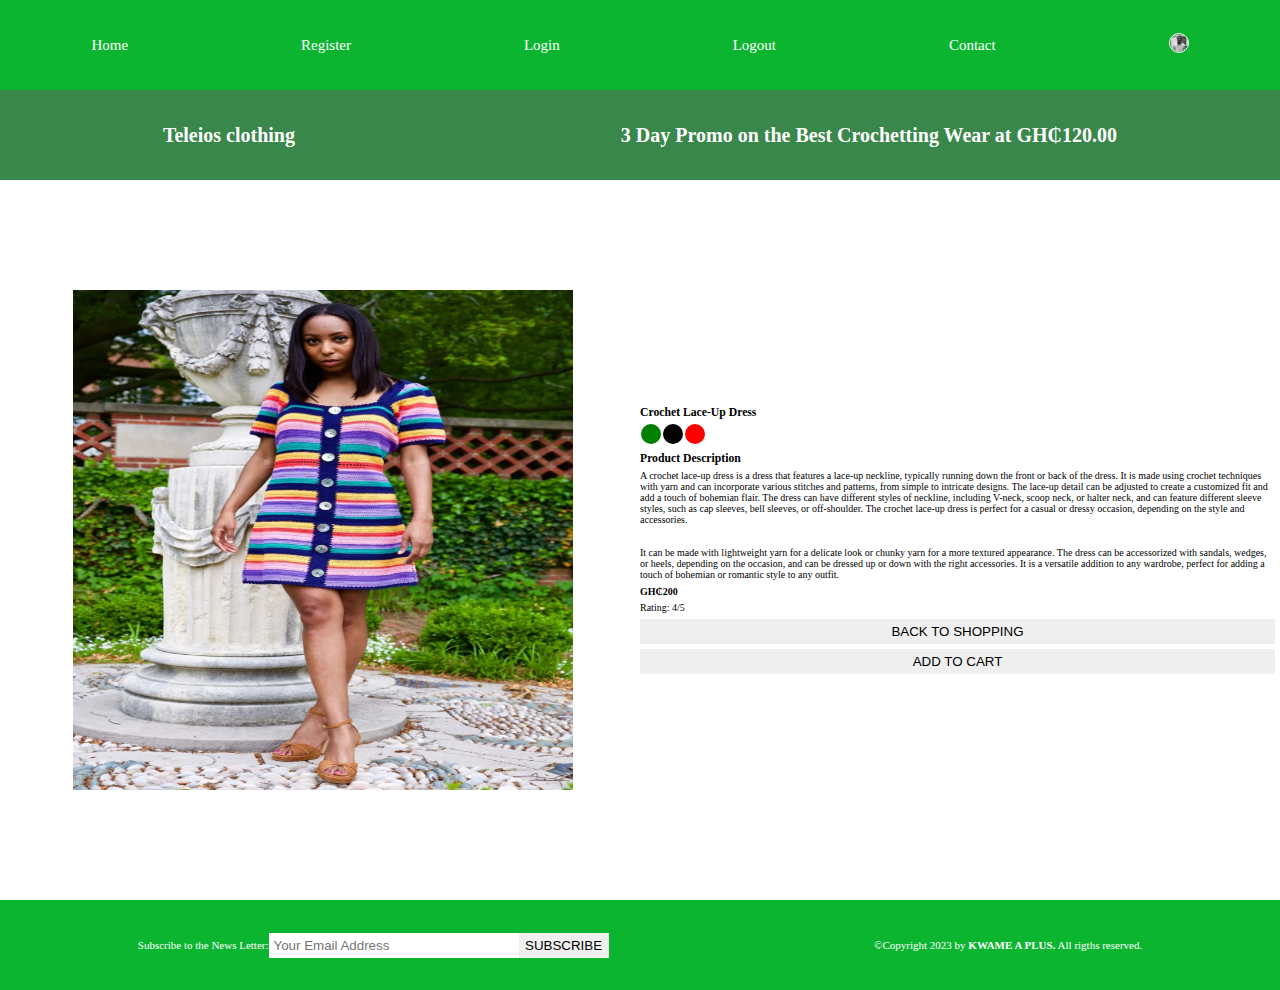
<file: product 2.html>
<!DOCTYPE html>
<html lang="en">
  <head>
    <meta charset="UTF-8" />
    <meta http-equiv="X-UA-Compatible" content="IE=edge" />
    <meta name="viewport" content="width=device-width, initial-scale=1.0" />
    <title>TCC</title>
    <!-- font awesome cd -->
    <link
      rel="stylesheet"
      href="https://cdnjs.cloudflare.com/ajax/libs/font-awesome/6.4.0/css/all.min.css"
      integrity="sha512-iecdLmaskl7CVkqkXNQ/ZH/XLlvWZOJyj7Yy7tcenmpD1ypASozpmT/E0iPtmFIB46ZmdtAc9eNBvH0H/ZpiBw=="
      crossorigin="anonymous"
      referrerpolicy="no-referrer"
    />
    <!-- Font awesome cdn -->
    <link rel="stylesheet" href="style.css" />
  </head>
  <body>
    <i class="fas fa-bars fa-2x" id="menu-icon"></i>
    <!-- Navigation bar -->
    <nav id="menu" class="hidden">
      <ul class="nav-upper flex-style">
        <li class="nav__list">
          <a href="index.html" class="nav__link">Home</a>
        </li>
        <li class="nav__list">
          <a href="register.html" class="nav__link">Register</a>
        </li>
        <li class="nav__list">
          <a href="login.html" class="nav__link">Login</a>
        </li>
        <li class="nav__list">
          <a href="logout.html" class="nav__link">Logout</a>
        </li>
        <li class="nav__list">
          <a href="contact.html" class="nav__link">Contact</a>
        </li>
        <li class="nav__list">
          <a href="profile.html" class="nav__link"
            ><img src="/4211210342.png" alt="profile" class="profile-icon"
          /></a>
        </li>
      </ul>
      <ul class="nav-lower flex-style">
        <li class="nav__brand">
          <a href="index.html" class="nav__link">Teleios clothing</a>
        </li>
        <li class="nav__link">
          <a href="cart.html " class="nav__link">
            <span class="text"
              ><i class="fa-solid fa-cart-shopping"></i>3 Day Promo on the Best
              Crochetting Wear at GH&#8373;120.00</span
            >
          </a>
        </li>
      </ul>
    </nav>
    <main class="flex-center">
      <div class="main-content">
        <section class="product-details flex-center">
          <div class="product__left flex-center">
            <img src="crochet/5.webp" alt="" class="pro__img" />
          </div>
          <div class="product__right">
            <h3>Crochet Lace-Up Dress</h3>
            <p>
              <span class="dot green-dot"> </span
              ><span class="dot black-dot"> </span
              ><span class="dot red-dot"> </span>
            </p>
            <h3><strong>Product Description</strong></h3>
            <p class="product__description">
              A crochet lace-up dress is a dress that features a lace-up
              neckline, typically running down the front or back of the dress.
              It is made using crochet techniques with yarn and can incorporate
              various stitches and patterns, from simple to intricate designs.
              The lace-up detail can be adjusted to create a customized fit and
              add a touch of bohemian flair. The dress can have different styles
              of neckline, including V-neck, scoop neck, or halter neck, and can
              feature different sleeve styles, such as cap sleeves, bell
              sleeves, or off-shoulder. The crochet lace-up dress is perfect for
              a casual or dressy occasion, depending on the style and
              accessories.
            </p>
            <br />
            <p>
              It can be made with lightweight yarn for a delicate look or chunky
              yarn for a more textured appearance. The dress can be accessorized
              with sandals, wedges, or heels, depending on the occasion, and can
              be dressed up or down with the right accessories. It is a
              versatile addition to any wardrobe, perfect for adding a touch of
              bohemian or romantic style to any outfit.
            </p>
            <h4 class="product__price">GH&#8373;200</h4>
            <p>Rating: 4/5</p>
            <button class="btn btn-back">Back to Shopping</button>
            <button class="btn btn-product">ADD TO CART</button>
          </div>
        </section>
      </div>
    </main>
    <footer class="footer flex-style">
      <div class="flex-style">
        <label for="subscribe">Subscribe to the News Letter:</label>
        <input
          type="email"
          name="subscribe"
          id="subscribe"
          placeholder="Your Email Address"
          class="footer__input"
        />
        <button class="btn btn-subscribe">Subscribe</button>
      </div>
      <div>
        <p>
          &copy;Copyright 2023 by <strong>KWAME A PLUS.</strong> All rigths
          reserved.
        </p>
      </div>
    </footer>
    <script src="script.js"></script>
  </body>
</html>
</file>
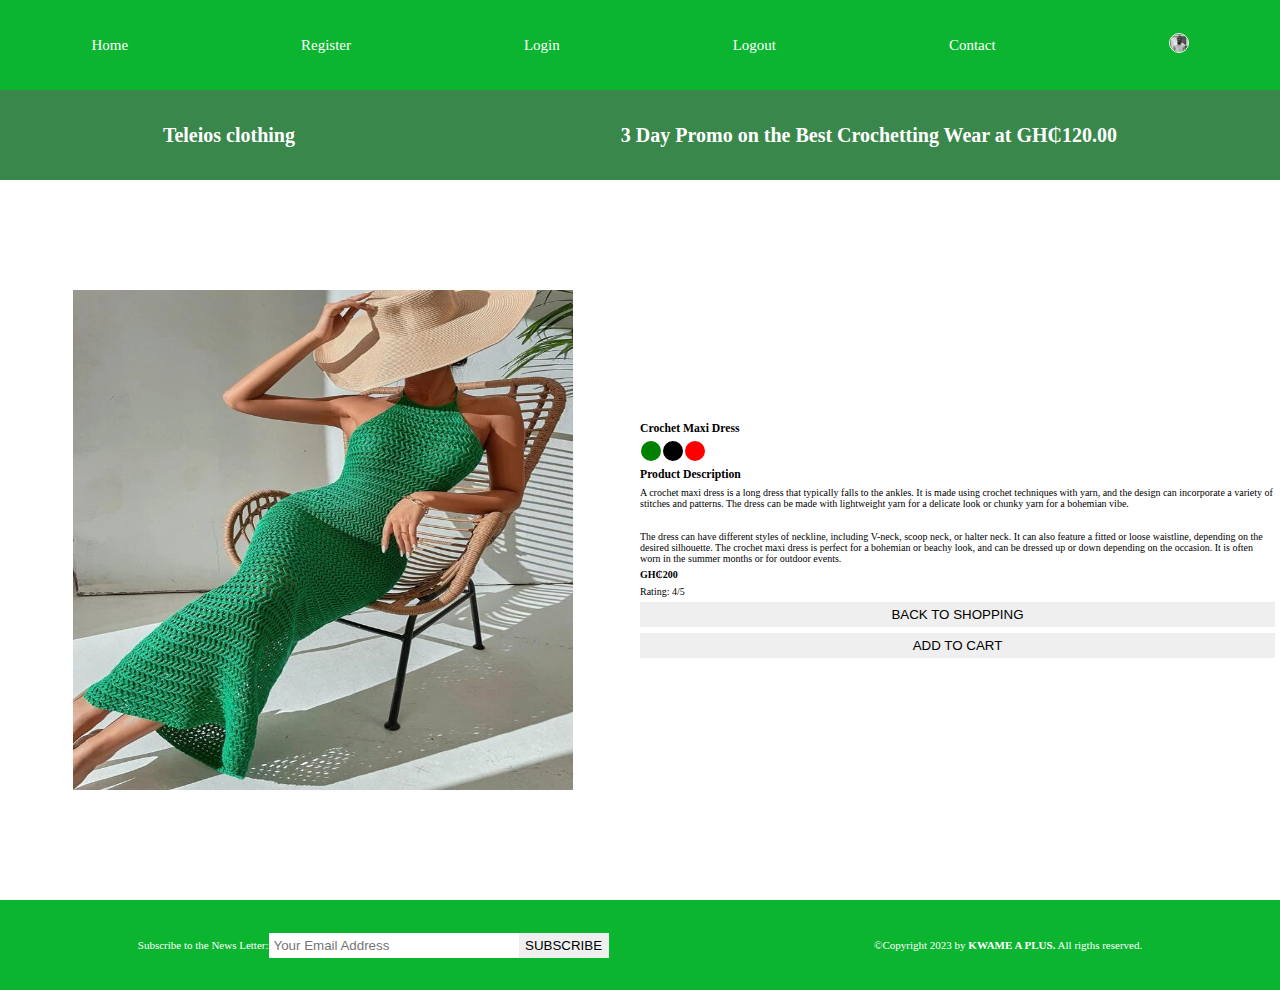
<file: product 3.html>
<!DOCTYPE html>
<html lang="en">
  <head>
    <meta charset="UTF-8" />
    <meta http-equiv="X-UA-Compatible" content="IE=edge" />
    <meta name="viewport" content="width=device-width, initial-scale=1.0" />
    <title>TCC</title>
    <!-- font awesome cd -->
    <link
      rel="stylesheet"
      href="https://cdnjs.cloudflare.com/ajax/libs/font-awesome/6.4.0/css/all.min.css"
      integrity="sha512-iecdLmaskl7CVkqkXNQ/ZH/XLlvWZOJyj7Yy7tcenmpD1ypASozpmT/E0iPtmFIB46ZmdtAc9eNBvH0H/ZpiBw=="
      crossorigin="anonymous"
      referrerpolicy="no-referrer"
    />
    <!-- Font awesome cdn -->
    <link rel="stylesheet" href="style.css" />
  </head>
  <body>
    <i class="fas fa-bars fa-2x" id="menu-icon"></i>
    <!-- Navigation bar -->
    <nav id="menu" class="hidden">
      <ul class="nav-upper flex-style">
        <li class="nav__list">
          <a href="index.html" class="nav__link">Home</a>
        </li>
        <li class="nav__list">
          <a href="register.html" class="nav__link">Register</a>
        </li>
        <li class="nav__list">
          <a href="login.html" class="nav__link">Login</a>
        </li>
        <li class="nav__list">
          <a href="logout.html" class="nav__link">Logout</a>
        </li>
        <li class="nav__list">
          <a href="contact.html" class="nav__link">Contact</a>
        </li>
        <li class="nav__list">
          <a href="profile.html" class="nav__link"
            ><img src="/4211210342.png" alt="profile" class="profile-icon"
          /></a>
        </li>
      </ul>
      <ul class="nav-lower flex-style">
        <li class="nav__brand">
          <a href="index.html" class="nav__link">Teleios clothing</a>
        </li>
        <li class="nav__link">
          <a href="cart.html " class="nav__link">
            <span class="text"
              ><i class="fa-solid fa-cart-shopping"></i>3 Day Promo on the Best
              Crochetting Wear at GH&#8373;120.00</span
            >
          </a>
        </li>
      </ul>
    </nav>
    <main class="flex-center">
      <div class="main-content">
        <section class="product-details flex-center">
          <div class="product__left flex-center">
            <img src="crochet/6.webp" alt="" class="pro__img" />
          </div>
          <div class="product__right">
            <h3>Crochet Maxi Dress</h3>
            <p>
              <span class="dot green-dot"> </span
              ><span class="dot black-dot"> </span
              ><span class="dot red-dot"> </span>
            </p>
            <h3><strong>Product Description</strong></h3>
            <p class="product__description">
              A crochet maxi dress is a long dress that typically falls to the
              ankles. It is made using crochet techniques with yarn, and the
              design can incorporate a variety of stitches and patterns. The
              dress can be made with lightweight yarn for a delicate look or
              chunky yarn for a bohemian vibe.
            </p>
            <br />
            <p>
              The dress can have different styles of neckline, including V-neck,
              scoop neck, or halter neck. It can also feature a fitted or loose
              waistline, depending on the desired silhouette. The crochet maxi
              dress is perfect for a bohemian or beachy look, and can be dressed
              up or down depending on the occasion. It is often worn in the
              summer months or for outdoor events.
            </p>
            <h4 class="product__price">GH&#8373;200</h4>
            <p>Rating: 4/5</p>
            <button class="btn btn-back">Back to Shopping</button>
            <button class="btn btn-product">ADD TO CART</button>
          </div>
        </section>
      </div>
    </main>
    <footer class="footer flex-style">
      <div class="flex-style">
        <label for="subscribe">Subscribe to the News Letter:</label>
        <input
          type="email"
          name="subscribe"
          id="subscribe"
          placeholder="Your Email Address"
          class="footer__input"
        />
        <button class="btn btn-subscribe">Subscribe</button>
      </div>
      <div>
        <p>
          &copy;Copyright 2023 by <strong>KWAME A PLUS.</strong> All rigths
          reserved.
        </p>
      </div>
    </footer>
    <script src="script.js"></script>
  </body>
</html>
</file>
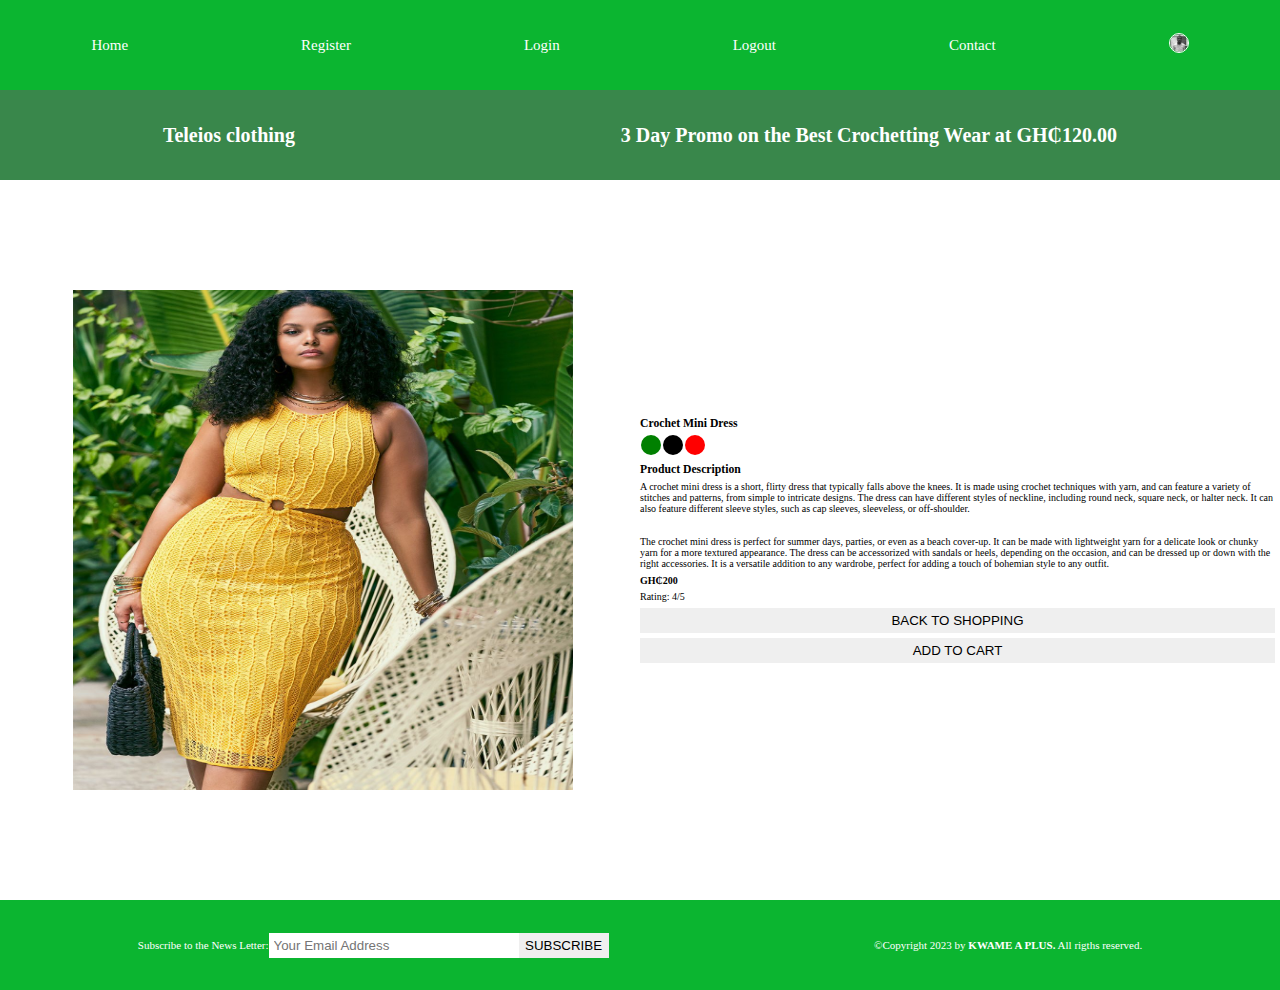
<file: product 4.html>
<!DOCTYPE html>
<html lang="en">
  <head>
    <meta charset="UTF-8" />
    <meta http-equiv="X-UA-Compatible" content="IE=edge" />
    <meta name="viewport" content="width=device-width, initial-scale=1.0" />
    <title>TCC</title>
    <!-- font awesome cd -->
    <link
      rel="stylesheet"
      href="https://cdnjs.cloudflare.com/ajax/libs/font-awesome/6.4.0/css/all.min.css"
      integrity="sha512-iecdLmaskl7CVkqkXNQ/ZH/XLlvWZOJyj7Yy7tcenmpD1ypASozpmT/E0iPtmFIB46ZmdtAc9eNBvH0H/ZpiBw=="
      crossorigin="anonymous"
      referrerpolicy="no-referrer"
    />
    <!-- Font awesome cdn -->
    <link rel="stylesheet" href="style.css" />
  </head>
  <body>
    <i class="fas fa-bars fa-2x" id="menu-icon"></i>
    <!-- Navigation bar -->
    <nav id="menu" class="hidden">
      <ul class="nav-upper flex-style">
        <li class="nav__list">
          <a href="index.html" class="nav__link">Home</a>
        </li>
        <li class="nav__list">
          <a href="register.html" class="nav__link">Register</a>
        </li>
        <li class="nav__list">
          <a href="login.html" class="nav__link">Login</a>
        </li>
        <li class="nav__list">
          <a href="logout.html" class="nav__link">Logout</a>
        </li>
        <li class="nav__list">
          <a href="contact.html" class="nav__link">Contact</a>
        </li>
        <li class="nav__list">
          <a href="profile.html" class="nav__link"
            ><img src="/4211210342.png" alt="profile" class="profile-icon"
          /></a>
        </li>
      </ul>
      <ul class="nav-lower flex-style">
        <li class="nav__brand">
          <a href="index.html" class="nav__link">Teleios clothing</a>
        </li>
        <li class="nav__link">
          <a href="cart.html " class="nav__link">
            <span class="text"
              ><i class="fa-solid fa-cart-shopping"></i>3 Day Promo on the Best
              Crochetting Wear at GH&#8373;120.00</span
            >
          </a>
        </li>
      </ul>
    </nav>
    <main class="flex-center">
      <div class="main-content">
        <section class="product-details flex-center">
          <div class="product__left flex-center">
            <img src="crochet/2.jpg" alt="" class="pro__img" />
          </div>
          <div class="product__right">
            <h3>Crochet Mini Dress</h3>
            <p>
              <span class="dot green-dot"> </span
              ><span class="dot black-dot"> </span
              ><span class="dot red-dot"> </span>
            </p>
            <h3><strong>Product Description</strong></h3>
            <p class="product__description">
              A crochet mini dress is a short, flirty dress that typically falls
              above the knees. It is made using crochet techniques with yarn,
              and can feature a variety of stitches and patterns, from simple to
              intricate designs. The dress can have different styles of
              neckline, including round neck, square neck, or halter neck. It
              can also feature different sleeve styles, such as cap sleeves,
              sleeveless, or off-shoulder.
            </p>
            <br />
            <p>
              The crochet mini dress is perfect for summer days, parties, or
              even as a beach cover-up. It can be made with lightweight yarn for
              a delicate look or chunky yarn for a more textured appearance. The
              dress can be accessorized with sandals or heels, depending on the
              occasion, and can be dressed up or down with the right
              accessories. It is a versatile addition to any wardrobe, perfect
              for adding a touch of bohemian style to any outfit.
            </p>
            <h4 class="product__price">GH&#8373;200</h4>
            <p>Rating: 4/5</p>
            <button class="btn btn-back">Back to Shopping</button>
            <button class="btn btn-product">ADD TO CART</button>
          </div>
        </section>
      </div>
    </main>
    <footer class="footer flex-style">
      <div class="flex-style">
        <label for="subscribe">Subscribe to the News Letter:</label>
        <input
          type="email"
          name="subscribe"
          id="subscribe"
          placeholder="Your Email Address"
          class="footer__input"
        />
        <button class="btn btn-subscribe">Subscribe</button>
      </div>
      <div>
        <p>
          &copy;Copyright 2023 by <strong>KWAME A PLUS.</strong> All rigths
          reserved.
        </p>
      </div>
    </footer>
    <script src="script.js"></script>
  </body>
</html>
</file>
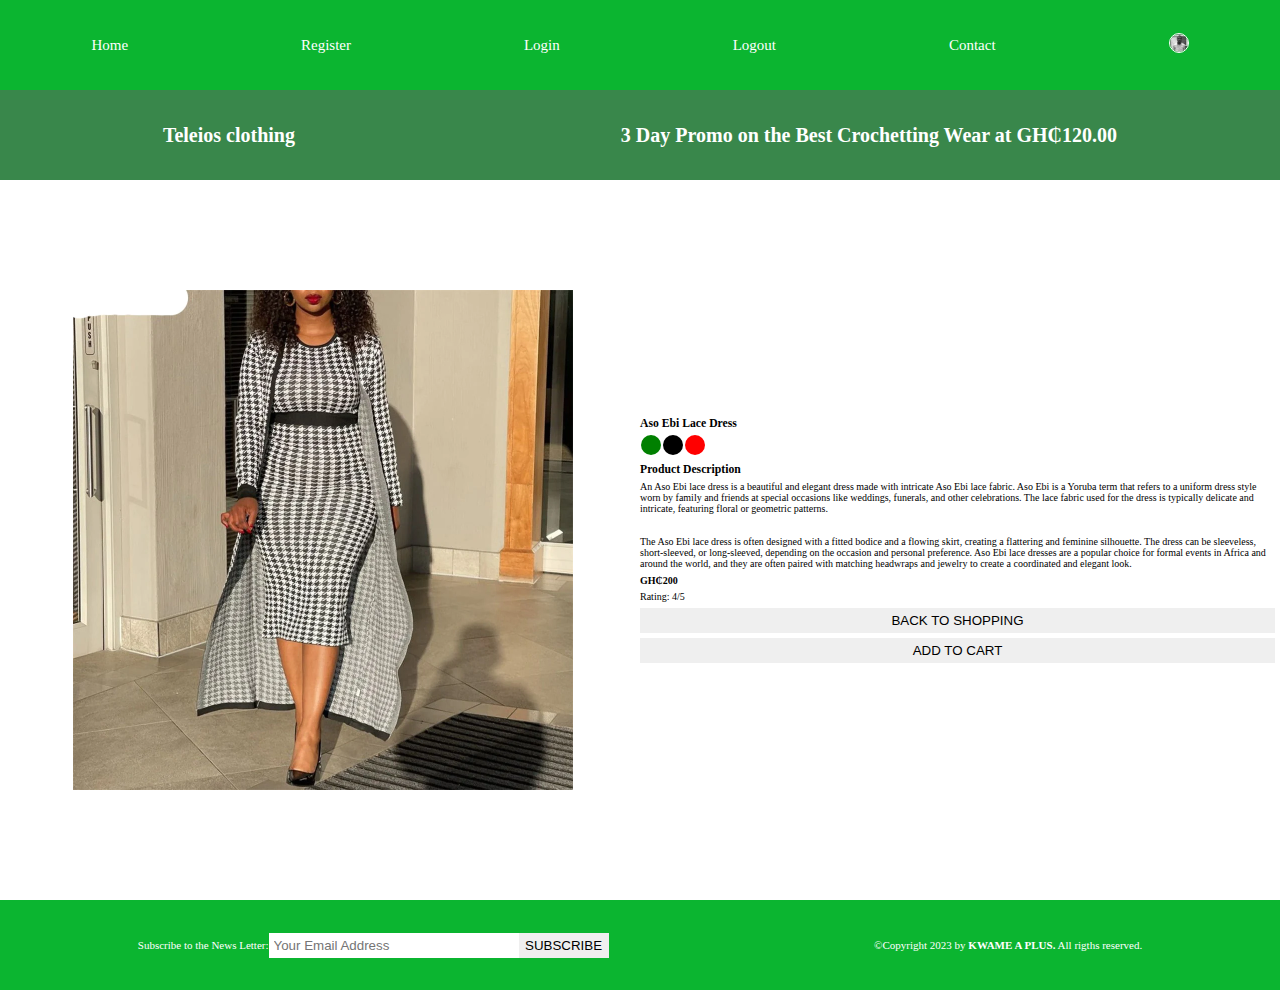
<file: product 5.html>
<!DOCTYPE html>
<html lang="en">
  <head>
    <meta charset="UTF-8" />
    <meta http-equiv="X-UA-Compatible" content="IE=edge" />
    <meta name="viewport" content="width=device-width, initial-scale=1.0" />
    <title>TCC</title>
    <!-- font awesome cd -->
    <link
      rel="stylesheet"
      href="https://cdnjs.cloudflare.com/ajax/libs/font-awesome/6.4.0/css/all.min.css"
      integrity="sha512-iecdLmaskl7CVkqkXNQ/ZH/XLlvWZOJyj7Yy7tcenmpD1ypASozpmT/E0iPtmFIB46ZmdtAc9eNBvH0H/ZpiBw=="
      crossorigin="anonymous"
      referrerpolicy="no-referrer"
    />
    <!-- Font awesome cdn -->
    <link rel="stylesheet" href="style.css" />
  </head>
  <body>
    <i class="fas fa-bars fa-2x" id="menu-icon"></i>
    <!-- Navigation bar -->
    <nav id="menu" class="hidden">
      <ul class="nav-upper flex-style">
        <li class="nav__list">
          <a href="index.html" class="nav__link">Home</a>
        </li>
        <li class="nav__list">
          <a href="register.html" class="nav__link">Register</a>
        </li>
        <li class="nav__list">
          <a href="login.html" class="nav__link">Login</a>
        </li>
        <li class="nav__list">
          <a href="logout.html" class="nav__link">Logout</a>
        </li>
        <li class="nav__list">
          <a href="contact.html" class="nav__link">Contact</a>
        </li>
        <li class="nav__list">
          <a href="profile.html" class="nav__link"
            ><img src="/4211210342.png" alt="profile" class="profile-icon"
          /></a>
        </li>
      </ul>
      <ul class="nav-lower flex-style">
        <li class="nav__brand">
          <a href="index.html" class="nav__link">Teleios clothing</a>
        </li>
        <li class="nav__link">
          <a href="cart.html " class="nav__link">
            <span class="text"
              ><i class="fa-solid fa-cart-shopping"></i> 3 Day Promo on the Best
              Crochetting Wear at GH&#8373;120.00</span
            >
          </a>
        </li>
      </ul>
    </nav>
    <main class="flex-center">
      <div class="main-content">
        <section class="product-details flex-center">
          <div class="product__left flex-center">
            <img
              src="wears/A54a3d730220d485e972d716b12efc2f3u.webp"
              alt=""
              class="pro__img"
            />
          </div>
          <div class="product__right">
            <h3>Aso Ebi Lace Dress</h3>
            <p>
              <span class="dot green-dot"> </span
              ><span class="dot black-dot"> </span
              ><span class="dot red-dot"> </span>
            </p>
            <h3><strong>Product Description</strong></h3>
            <p class="product__description">
              An Aso Ebi lace dress is a beautiful and elegant dress made with
              intricate Aso Ebi lace fabric. Aso Ebi is a Yoruba term that
              refers to a uniform dress style worn by family and friends at
              special occasions like weddings, funerals, and other celebrations.
              The lace fabric used for the dress is typically delicate and
              intricate, featuring floral or geometric patterns.
            </p>
            <br />
            <p>
              The Aso Ebi lace dress is often designed with a fitted bodice and
              a flowing skirt, creating a flattering and feminine silhouette.
              The dress can be sleeveless, short-sleeved, or long-sleeved,
              depending on the occasion and personal preference. Aso Ebi lace
              dresses are a popular choice for formal events in Africa and
              around the world, and they are often paired with matching
              headwraps and jewelry to create a coordinated and elegant look.
            </p>
            <h4 class="product__price">GH&#8373;200</h4>
            <p>Rating: 4/5</p>
            <button class="btn btn-back">Back to Shopping</button>
            <button class="btn btn-product">ADD TO CART</button>
          </div>
        </section>
      </div>
    </main>
    <footer class="footer flex-style">
      <div class="flex-style">
        <label for="subscribe">Subscribe to the News Letter:</label>
        <input
          type="email"
          name="subscribe"
          id="subscribe"
          placeholder="Your Email Address"
          class="footer__input"
        />
        <button class="btn btn-subscribe">Subscribe</button>
      </div>
      <div>
        <p>
          &copy;Copyright 2023 by <strong>KWAME A PLUS.</strong> All rigths
          reserved.
        </p>
      </div>
    </footer>
    <script src="script.js"></script>
  </body>
</html>
</file>
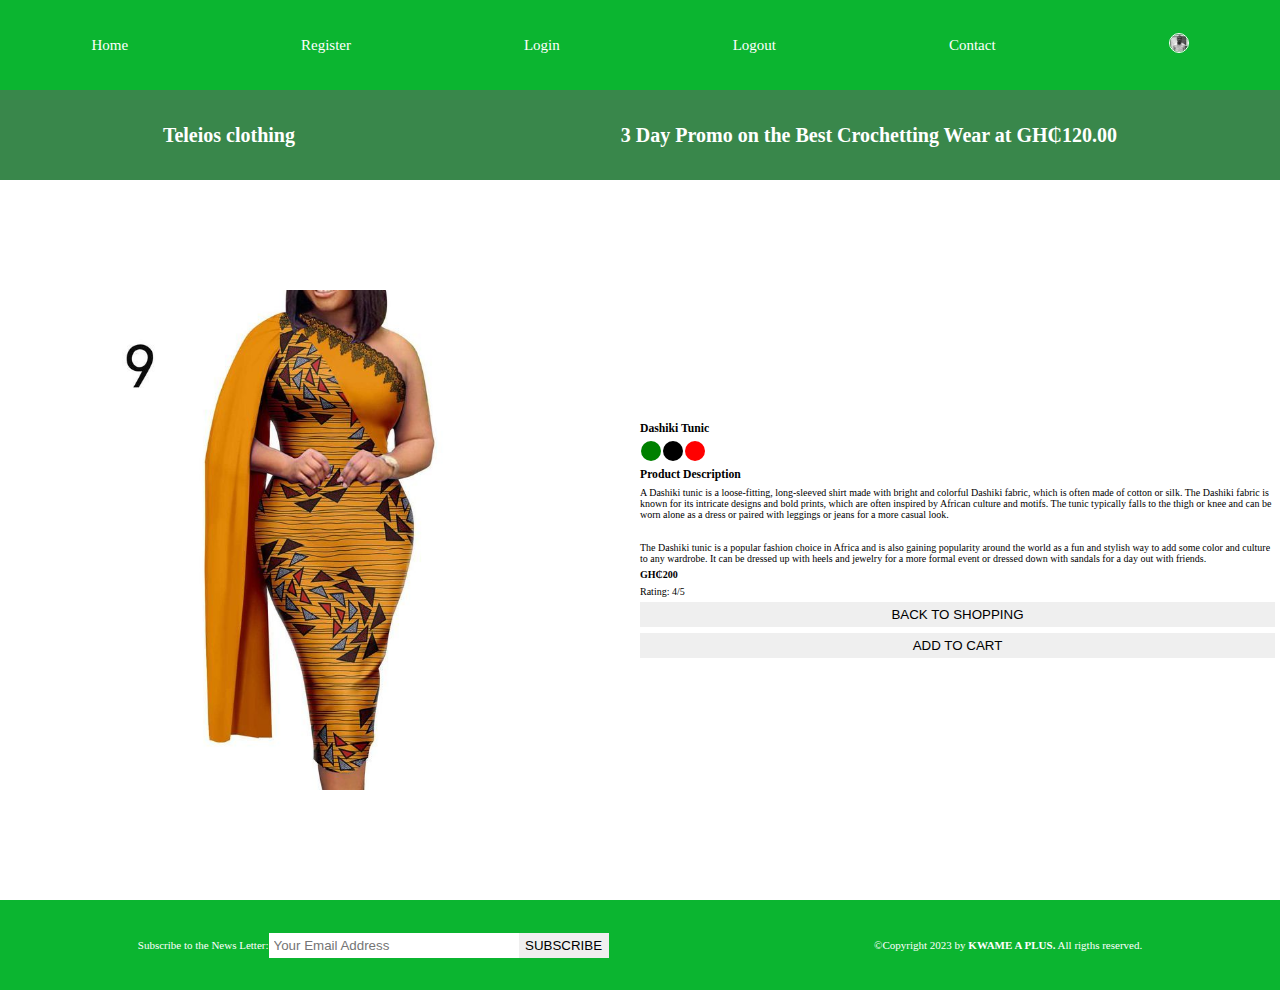
<file: product 6.html>
<!DOCTYPE html>
<html lang="en">
  <head>
    <meta charset="UTF-8" />
    <meta http-equiv="X-UA-Compatible" content="IE=edge" />
    <meta name="viewport" content="width=device-width, initial-scale=1.0" />
    <title>TCC</title>
    <!-- font awesome cd -->
    <link
      rel="stylesheet"
      href="https://cdnjs.cloudflare.com/ajax/libs/font-awesome/6.4.0/css/all.min.css"
      integrity="sha512-iecdLmaskl7CVkqkXNQ/ZH/XLlvWZOJyj7Yy7tcenmpD1ypASozpmT/E0iPtmFIB46ZmdtAc9eNBvH0H/ZpiBw=="
      crossorigin="anonymous"
      referrerpolicy="no-referrer"
    />
    <!-- Font awesome cdn -->
    <link rel="stylesheet" href="style.css" />
  </head>
  <body>
    <i class="fas fa-bars fa-2x" id="menu-icon"></i>
    <!-- Navigation bar -->
    <nav id="menu" class="hidden">
      <ul class="nav-upper flex-style">
        <li class="nav__list">
          <a href="index.html" class="nav__link">Home</a>
        </li>
        <li class="nav__list">
          <a href="register.html" class="nav__link">Register</a>
        </li>
        <li class="nav__list">
          <a href="login.html" class="nav__link">Login</a>
        </li>
        <li class="nav__list">
          <a href="logout.html" class="nav__link">Logout</a>
        </li>
        <li class="nav__list">
          <a href="contact.html" class="nav__link">Contact</a>
        </li>
        <li class="nav__list">
          <a href="profile.html" class="nav__link"
            ><img src="/4211210342.png" alt="profile" class="profile-icon"
          /></a>
        </li>
      </ul>
      <ul class="nav-lower flex-style">
        <li class="nav__brand">
          <a href="index.html" class="nav__link">Teleios clothing</a>
        </li>
        <li class="nav__link">
          <a href="cart.html " class="nav__link">
            <span class="text"
              ><i class="fa-solid fa-cart-shopping"></i>3 Day Promo on the Best
              Crochetting Wear at GH&#8373;120.00</span
            >
          </a>
        </li>
      </ul>
    </nav>
    <main class="flex-center">
      <div class="main-content">
        <section class="product-details flex-center">
          <div class="product__left flex-center">
            <img
              src="wears/72087657fd820013f7b17d8c21a9ac5d.jpg"
              alt=""
              class="pro__img"
            />
          </div>
          <div class="product__right">
            <h3>Dashiki Tunic</h3>
            <p>
              <span class="dot green-dot"> </span
              ><span class="dot black-dot"> </span
              ><span class="dot red-dot"> </span>
            </p>
            <h3><strong>Product Description</strong></h3>
            <p class="product__description">
              A Dashiki tunic is a loose-fitting, long-sleeved shirt made with
              bright and colorful Dashiki fabric, which is often made of cotton
              or silk. The Dashiki fabric is known for its intricate designs and
              bold prints, which are often inspired by African culture and
              motifs. The tunic typically falls to the thigh or knee and can be
              worn alone as a dress or paired with leggings or jeans for a more
              casual look.
            </p>
            <br />
            <p>
              The Dashiki tunic is a popular fashion choice in Africa and is
              also gaining popularity around the world as a fun and stylish way
              to add some color and culture to any wardrobe. It can be dressed
              up with heels and jewelry for a more formal event or dressed down
              with sandals for a day out with friends.
            </p>
            <h4 class="product__price">GH&#8373;200</h4>
            <p>Rating: 4/5</p>
            <button class="btn btn-back">Back to Shopping</button>
            <button class="btn btn-product">ADD TO CART</button>
          </div>
        </section>
      </div>
    </main>
    <footer class="footer flex-style">
      <div class="flex-style">
        <label for="subscribe">Subscribe to the News Letter:</label>
        <input
          type="email"
          name="subscribe"
          id="subscribe"
          placeholder="Your Email Address"
          class="footer__input"
        />
        <button class="btn btn-subscribe">Subscribe</button>
      </div>
      <div>
        <p>
          &copy;Copyright 2023 by <strong>KWAME A PLUS.</strong> All rigths
          reserved.
        </p>
      </div>
    </footer>
    <script src="script.js"></script>
  </body>
</html>
</file>
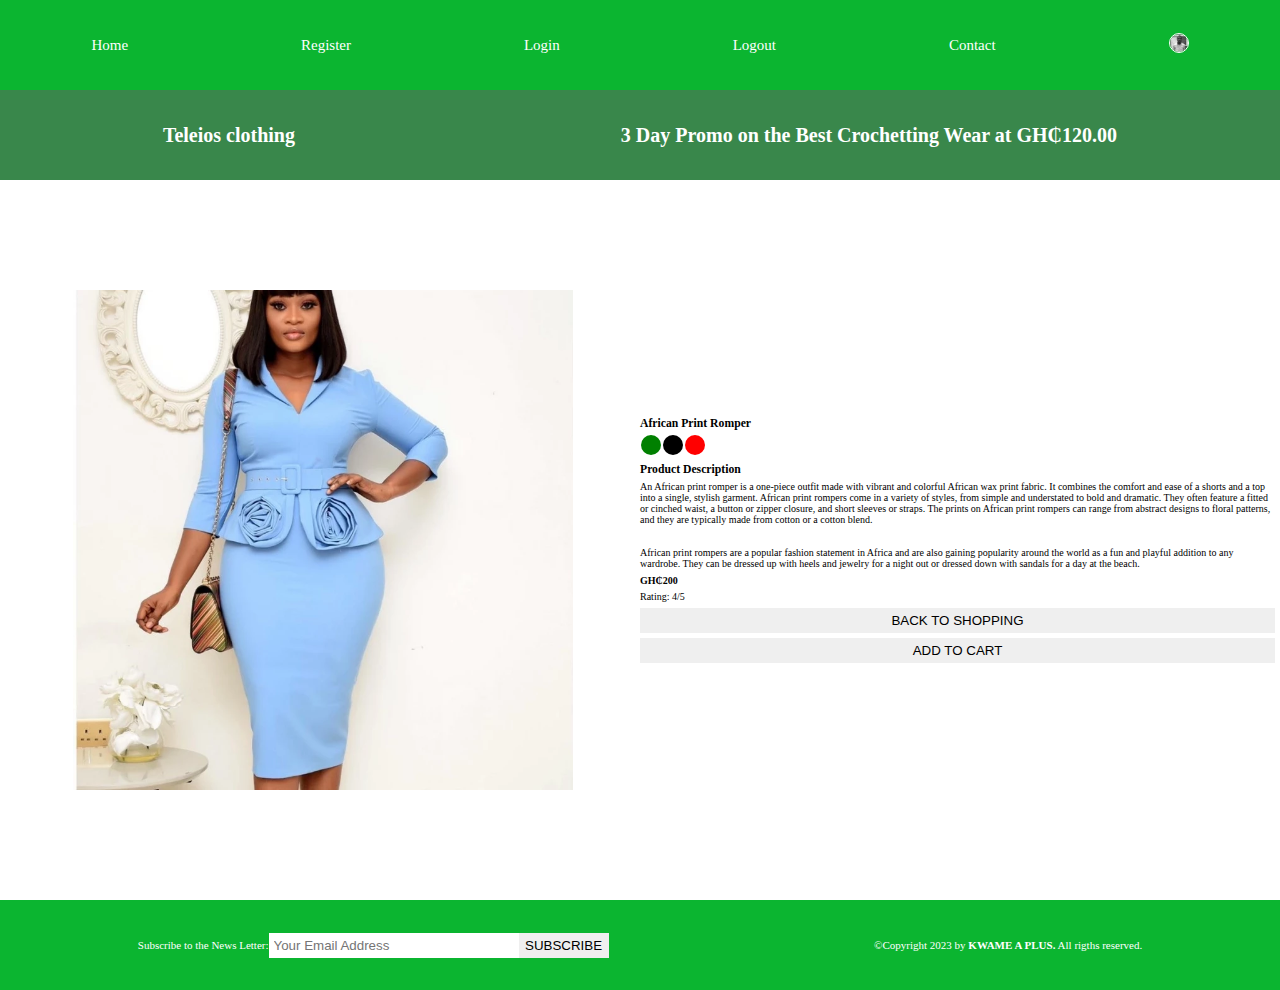
<file: product 7.html>
<!DOCTYPE html>
<html lang="en">
  <head>
    <meta charset="UTF-8" />
    <meta http-equiv="X-UA-Compatible" content="IE=edge" />
    <meta name="viewport" content="width=device-width, initial-scale=1.0" />
    <title>TCC</title>
    <!-- font awesome cd -->
    <link
      rel="stylesheet"
      href="https://cdnjs.cloudflare.com/ajax/libs/font-awesome/6.4.0/css/all.min.css"
      integrity="sha512-iecdLmaskl7CVkqkXNQ/ZH/XLlvWZOJyj7Yy7tcenmpD1ypASozpmT/E0iPtmFIB46ZmdtAc9eNBvH0H/ZpiBw=="
      crossorigin="anonymous"
      referrerpolicy="no-referrer"
    />
    <!-- Font awesome cdn -->
    <link rel="stylesheet" href="style.css" />
  </head>
  <body>
    <i class="fas fa-bars fa-2x" id="menu-icon"></i>
    <!-- Navigation bar -->
    <nav id="menu" class="hidden">
      <ul class="nav-upper flex-style">
        <li class="nav__list">
          <a href="index.html" class="nav__link">Home</a>
        </li>
        <li class="nav__list">
          <a href="register.html" class="nav__link">Register</a>
        </li>
        <li class="nav__list">
          <a href="login.html" class="nav__link">Login</a>
        </li>
        <li class="nav__list">
          <a href="logout.html" class="nav__link">Logout</a>
        </li>
        <li class="nav__list">
          <a href="contact.html" class="nav__link">Contact</a>
        </li>
        <li class="nav__list">
          <a href="profile.html" class="nav__link"
            ><img src="/4211210342.png" alt="profile" class="profile-icon"
          /></a>
        </li>
      </ul>
      <ul class="nav-lower flex-style">
        <li class="nav__brand">
          <a href="index.html" class="nav__link">Teleios clothing</a>
        </li>
        <li class="nav__link">
          <a href="cart.html " class="nav__link">
            <span class="text"
              ><i class="fa-solid fa-cart-shopping"></i>3 Day Promo on the Best
              Crochetting Wear at GH&#8373;120.00</span
            >
          </a>
        </li>
      </ul>
    </nav>
    <main class="flex-center">
      <div class="main-content">
        <section class="product-details flex-center">
          <div class="product__left flex-center">
            <img
              src="wears/African-Dresses-For-Women-2020-Dashiki-Bodycon-African-Dress-African-Clothes-Fashion-Elegant-Dresses-Ladies-Africa.jpg_Q90.jpg_.webp"
              alt=""
              class="pro__img"
            />
          </div>
          <div class="product__right">
            <h3>African Print Romper</h3>
            <p>
              <span class="dot green-dot"> </span
              ><span class="dot black-dot"> </span
              ><span class="dot red-dot"> </span>
            </p>
            <h3><strong>Product Description</strong></h3>
            <p class="product__description">
              An African print romper is a one-piece outfit made with vibrant
              and colorful African wax print fabric. It combines the comfort and
              ease of a shorts and a top into a single, stylish garment. African
              print rompers come in a variety of styles, from simple and
              understated to bold and dramatic. They often feature a fitted or
              cinched waist, a button or zipper closure, and short sleeves or
              straps. The prints on African print rompers can range from
              abstract designs to floral patterns, and they are typically made
              from cotton or a cotton blend.
            </p>
            <br />
            <p>
              African print rompers are a popular fashion statement in Africa
              and are also gaining popularity around the world as a fun and
              playful addition to any wardrobe. They can be dressed up with
              heels and jewelry for a night out or dressed down with sandals for
              a day at the beach.
            </p>
            <h4 class="product__price">GH&#8373;200</h4>
            <p>Rating: 4/5</p>
            <button class="btn btn-back">Back to Shopping</button>
            <button class="btn btn-product">ADD TO CART</button>
          </div>
        </section>
      </div>
    </main>
    <footer class="footer flex-style">
      <div class="flex-style">
        <label for="subscribe">Subscribe to the News Letter:</label>
        <input
          type="email"
          name="subscribe"
          id="subscribe"
          placeholder="Your Email Address"
          class="footer__input"
        />
        <button class="btn btn-subscribe">Subscribe</button>
      </div>
      <div>
        <p>
          &copy;Copyright 2023 by <strong>KWAME A PLUS.</strong> All rigths
          reserved.
        </p>
      </div>
    </footer>
    <script src="script.js"></script>
  </body>
</html>
</file>
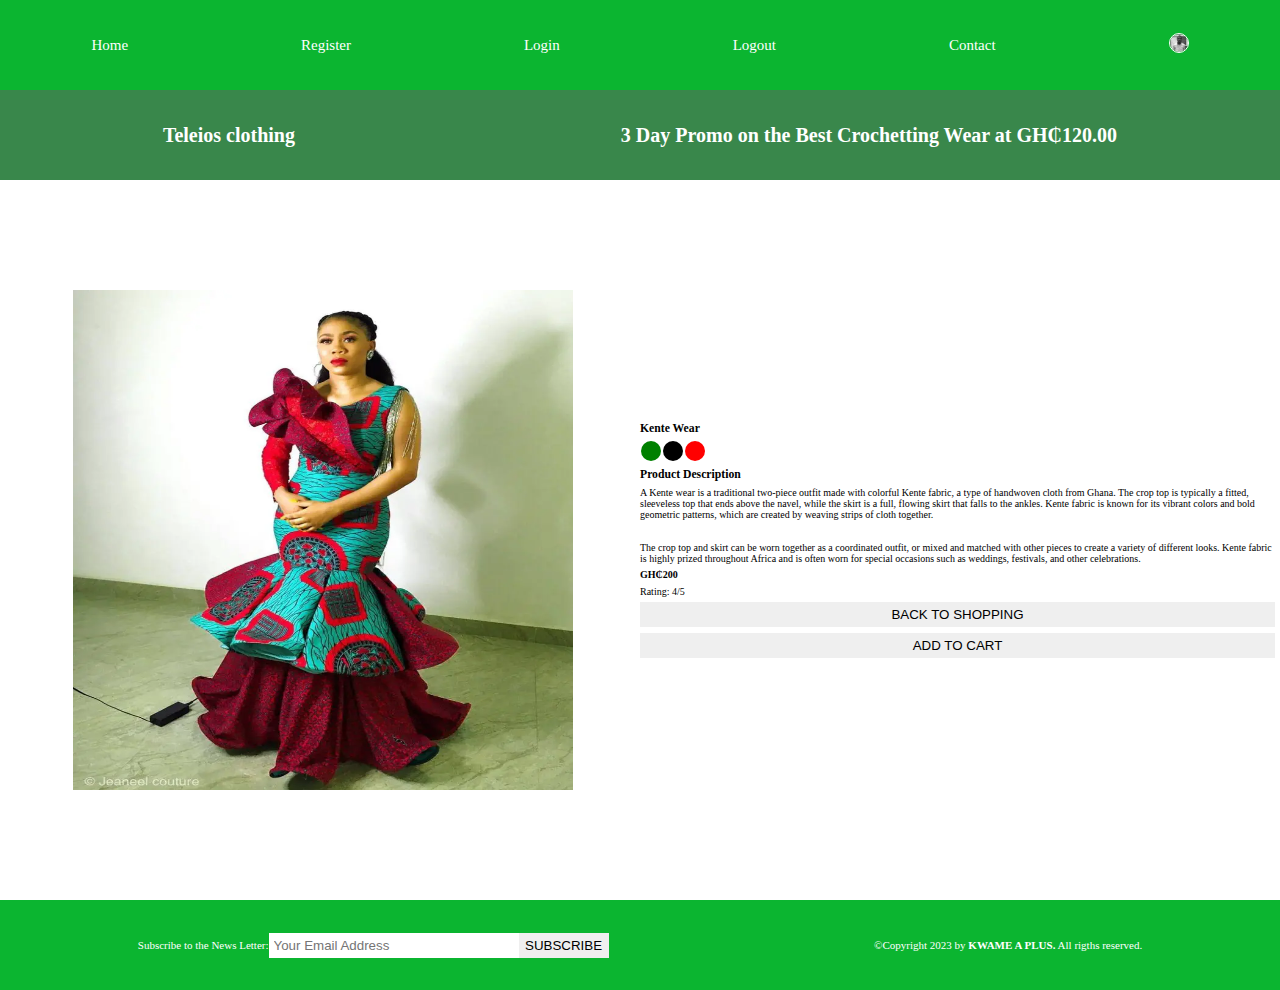
<file: product 8.html>
<!DOCTYPE html>
<html lang="en">
  <head>
    <meta charset="UTF-8" />
    <meta http-equiv="X-UA-Compatible" content="IE=edge" />
    <meta name="viewport" content="width=device-width, initial-scale=1.0" />
    <title>TCC</title>
    <!-- font awesome cd -->
    <link
      rel="stylesheet"
      href="https://cdnjs.cloudflare.com/ajax/libs/font-awesome/6.4.0/css/all.min.css"
      integrity="sha512-iecdLmaskl7CVkqkXNQ/ZH/XLlvWZOJyj7Yy7tcenmpD1ypASozpmT/E0iPtmFIB46ZmdtAc9eNBvH0H/ZpiBw=="
      crossorigin="anonymous"
      referrerpolicy="no-referrer"
    />
    <!-- Font awesome cdn -->
    <link rel="stylesheet" href="style.css" />
  </head>
  <body>
    <i class="fas fa-bars fa-2x" id="menu-icon"></i>
    <!-- Navigation bar -->
    <nav id="menu" class="hidden">
      <ul class="nav-upper flex-style">
        <li class="nav__list">
          <a href="index.html" class="nav__link">Home</a>
        </li>
        <li class="nav__list">
          <a href="register.html" class="nav__link">Register</a>
        </li>
        <li class="nav__list">
          <a href="login.html" class="nav__link">Login</a>
        </li>
        <li class="nav__list">
          <a href="logout.html" class="nav__link">Logout</a>
        </li>
        <li class="nav__list">
          <a href="contact.html" class="nav__link">Contact</a>
        </li>
        <li class="nav__list">
          <a href="profile.html" class="nav__link"
            ><img src="/4211210342.png" alt="profile" class="profile-icon"
          /></a>
        </li>
      </ul>
      <ul class="nav-lower flex-style">
        <li class="nav__brand">
          <a href="index.html" class="nav__link">Teleios clothing</a>
        </li>
        <li class="nav__link">
          <a href="cart.html " class="nav__link">
            <span class="text"
              ><i class="fa-solid fa-cart-shopping"></i>3 Day Promo on the Best
              Crochetting Wear at GH&#8373;120.00</span
            >
          </a>
        </li>
      </ul>
    </nav>
    <main class="flex-center">
      <div class="main-content">
        <section class="product-details flex-center">
          <div class="product__left flex-center">
            <img src="wears/v1-23-819x1024.webp" alt="" class="pro__img" />
          </div>
          <div class="product__right">
            <h3>Kente Wear</h3>
            <p>
              <span class="dot green-dot"> </span
              ><span class="dot black-dot"> </span
              ><span class="dot red-dot"> </span>
            </p>
            <h3><strong>Product Description</strong></h3>
            <p class="product__description">
              A Kente wear is a traditional two-piece outfit made with colorful
              Kente fabric, a type of handwoven cloth from Ghana. The crop top
              is typically a fitted, sleeveless top that ends above the navel,
              while the skirt is a full, flowing skirt that falls to the ankles.
              Kente fabric is known for its vibrant colors and bold geometric
              patterns, which are created by weaving strips of cloth together.
            </p>
            <br />
            <p>
              The crop top and skirt can be worn together as a coordinated
              outfit, or mixed and matched with other pieces to create a variety
              of different looks. Kente fabric is highly prized throughout
              Africa and is often worn for special occasions such as weddings,
              festivals, and other celebrations.
            </p>
            <h4 class="product__price">GH&#8373;200</h4>
            <p>Rating: 4/5</p>
            <button class="btn btn-back">Back to Shopping</button>
            <button class="btn btn-product">ADD TO CART</button>
          </div>
        </section>
      </div>
    </main>
    <footer class="footer flex-style">
      <div class="flex-style">
        <label for="subscribe">Subscribe to the News Letter:</label>
        <input
          type="email"
          name="subscribe"
          id="subscribe"
          placeholder="Your Email Address"
          class="footer__input"
        />
        <button class="btn btn-subscribe">Subscribe</button>
      </div>
      <div>
        <p>
          &copy;Copyright 2023 by <strong>KWAME A PLUS.</strong> All rigths
          reserved.
        </p>
      </div>
    </footer>
    <script src="script.js"></script>
  </body>
</html>
</file>
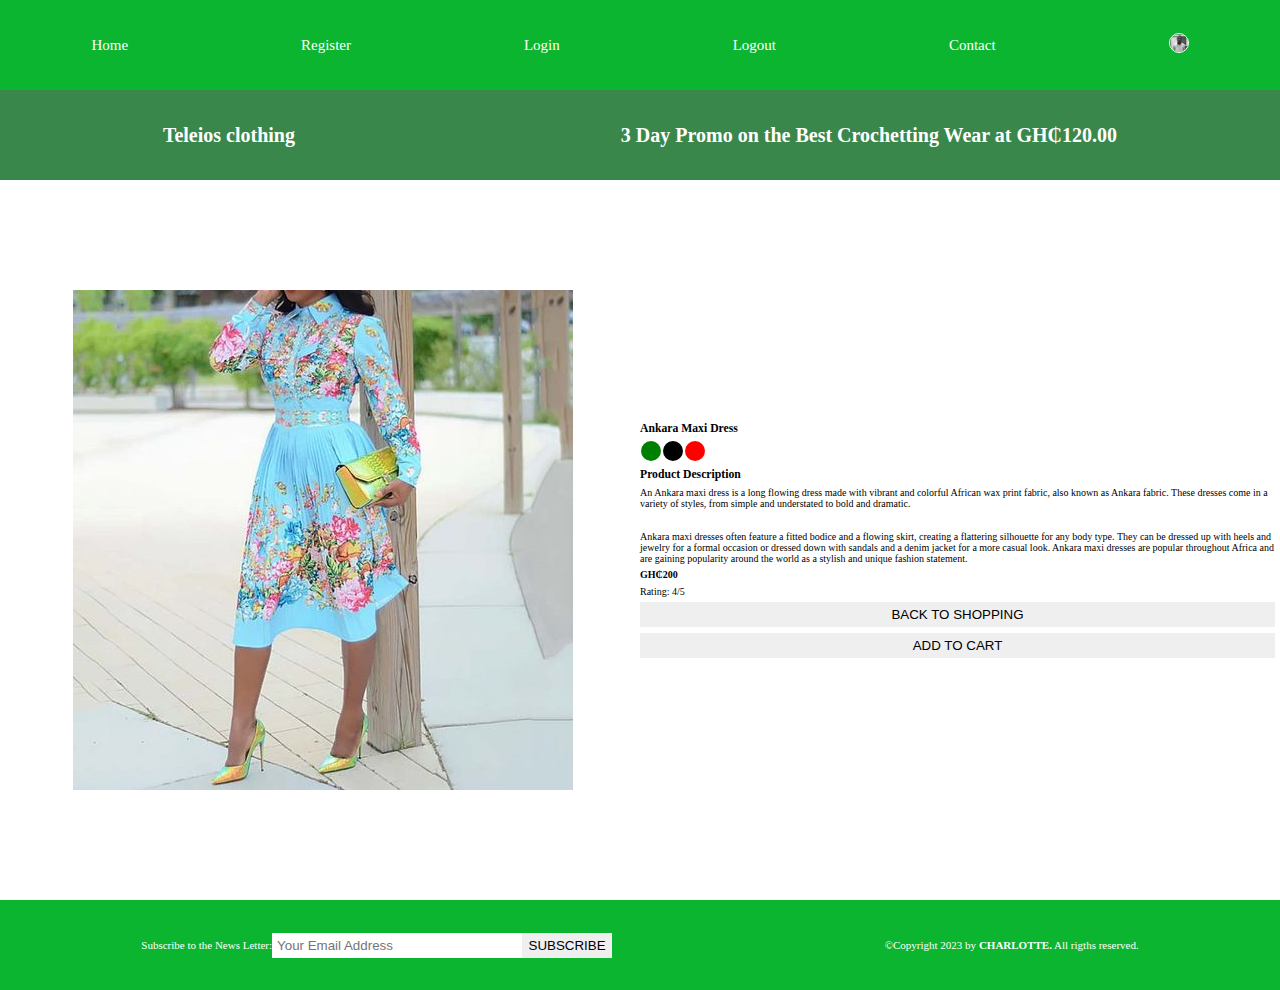
<file: product.html>
<!DOCTYPE html>
<html lang="en">
  <head>
    <meta charset="UTF-8" />
    <meta http-equiv="X-UA-Compatible" content="IE=edge" />
    <meta name="viewport" content="width=device-width, initial-scale=1.0" />
    <title>TCC</title>
    <!-- font awesome cd -->
    <link
      rel="stylesheet"
      href="https://cdnjs.cloudflare.com/ajax/libs/font-awesome/6.4.0/css/all.min.css"
      integrity="sha512-iecdLmaskl7CVkqkXNQ/ZH/XLlvWZOJyj7Yy7tcenmpD1ypASozpmT/E0iPtmFIB46ZmdtAc9eNBvH0H/ZpiBw=="
      crossorigin="anonymous"
      referrerpolicy="no-referrer"
    />
    <!-- Font awesome cdn -->
    <link rel="stylesheet" href="style.css" />
  </head>
  <body>
    <i class="fas fa-bars fa-2x" id="menu-icon"></i>
    <!-- Navigation bar -->
    <nav id="menu" class="hidden">
      <ul class="nav-upper flex-style">
        <li class="nav__list">
          <a href="index.html" class="nav__link">Home</a>
        </li>
        <li class="nav__list">
          <a href="register.html" class="nav__link">Register</a>
        </li>
        <li class="nav__list">
          <a href="login.html" class="nav__link">Login</a>
        </li>
        <li class="nav__list">
          <a href="logout.html" class="nav__link">Logout</a>
        </li>
        <li class="nav__list">
          <a href="contact.html" class="nav__link">Contact</a>
        </li>
        <li class="nav__list">
          <a href="profile.html" class="nav__link"
            ><img src="/4211210342.png" alt="profile" class="profile-icon"
          /></a>
        </li>
      </ul>
      <ul class="nav-lower flex-style">
        <li class="nav__brand">
          <a href="index.html" class="nav__link">Teleios clothing</a>
        </li>
        <li class="nav__link">
          <a href="cart.html " class="nav__link">
            <span class="text"
              ><i class="fa-solid fa-cart-shopping"></i>3 Day Promo on the Best
              Crochetting Wear at GH&#8373;120.00</span
            >
          </a>
        </li>
      </ul>
    </nav>
    <main class="flex-center">
      <div class="main-content">
        <section class="product-details flex-center">
          <div class="product__left flex-center">
            <img src="wears/2.jpg" alt="" class="pro__img" />
          </div>
          <div class="product__right">
            <h3>Ankara Maxi Dress</h3>
            <p>
              <span class="dot green-dot"> </span
              ><span class="dot black-dot"> </span
              ><span class="dot red-dot"> </span>
            </p>
            <h3>Product Description</h3>
            <p class="product__description">
              An Ankara maxi dress is a long flowing dress made with vibrant and
              colorful African wax print fabric, also known as Ankara fabric.
              These dresses come in a variety of styles, from simple and
              understated to bold and dramatic.
            </p>
            <br />
            <p>
              Ankara maxi dresses often feature a fitted bodice and a flowing
              skirt, creating a flattering silhouette for any body type. They
              can be dressed up with heels and jewelry for a formal occasion or
              dressed down with sandals and a denim jacket for a more casual
              look. Ankara maxi dresses are popular throughout Africa and are
              gaining popularity around the world as a stylish and unique
              fashion statement.
            </p>
            <h4 class="product__price">GH&#8373;200</h4>
            <p>Rating: 4/5</p>
            <button class="btn btn-back">Back to Shopping</button>
            <button class="btn btn-product">ADD TO CART</button>
          </div>
        </section>
      </div>
    </main>
    <footer class="footer flex-style">
      <div class="flex-style">
        <label for="subscribe">Subscribe to the News Letter:</label>
        <input
          type="email"
          name="subscribe"
          id="subscribe"
          placeholder="Your Email Address"
          class="footer__input"
        />
        <button class="btn btn-subscribe">Subscribe</button>
      </div>
      <div>
        <p>
          &copy;Copyright 2023 by <strong>CHARLOTTE.</strong> All rigths
          reserved.
        </p>
      </div>
    </footer>
    <script src="script.js"></script>
  </body>
</html>
</file>
<file: style.css>
/*Start reset */ 
:root{
    --heading:6rem;
    --text-font:2.5rem;
    --transition:all 0.3s linear;
    --transform: scale(1.1);
    --animation: anime 0.3s linear infinte;
    --primary-colour:rgb(11,181,48);
    --secondary-colour:rgba(36,122,55,0.9);
    --padding:0.5rem;
    --border-radius:0.6rem;
    --box-shadow:0.1rem 0.2rem 0.8rem rgba(205,202,202,0.5);
}
*{
    box-sizing: border-box;
    outline: none;
    margin: 0;
    padding: 0;
    list-style-type: none;
    text-decoration: none;
}
.btn{
    border: none;
    transition: var(--transition);
    text-transform: uppercase;
    padding: var(--padding);
    cursor: pointer;}
    .btn:hover{
        background-color: var(--secondary-colour);
    }
html{
    font-size: 62.5%;
    scroll-behavior: smooth;
}
img{
    width: 100%;
    height: auto;
}
.flex-style{
    display: flex;
    justify-content: space-around;
    align-items: center;
}
.card{
    box-shadow: var(--box-shadow);
    border-radius: var(--border-radius);
    padding: var(--padding);
    transition: var(--transition);
}
.card:hover{
    box-shadow: 0.1rem 0.2rem 0.8rem rgba(205,202,202,1);
}
/* End reset */ 

/* Nav Stylingb starts here */
menu{
    display: none;
}
#nav_bar{
    font-size: 1.2rem;
    font-family: fantasy;
    position: sticky;
    top: 0;
    left: 0;
    z-index: 100;
}
.nav-upper{
    background-color: var(--primary-colour);
    min-height: 10vh;
    padding: var(--padding);
    font-size: 1.5rem;
}
.text{
    font-size: 2rem;
}
.nav__list{
    transition: var(--transition);
}
.nav__list:hover{
   text-decoration: overline;
}
.nav__link{
    color: white;
    transition: var(--transition);
}
.nav__link:hover{
    color: black;
}
.profile-icon{
    width: 2rem;
    height: 2rem;
    border-radius: 2rem;
    border: 1px solid white;
    filter: saturate(0.01);
}
.profile-icon:hover{
    filter: saturate(1);
}
.nav-lower{
    background-color: var(--secondary-colour);
    min-height: 10vh;
    font-weight: bolder;
}
.nav__brand{
    font-size: 2rem;
}
#menu-icon{
    display: none;
}
/* Nav Styling Ends here */

/* main styling starts here*/
main{
    min-height: 80vh;
    padding: 4rem 0;
}
/* main styling ends here*/

/* footer styling starts here*/


.footer__input{
    border: none;
    width: 25rem;
    padding: var(--padding);
}
footer{
    height: 10vh;
    padding: var(--padding);
    background-color: var(--primary-colour);
    color: white;
    font-size: 1.1rem;
}
.btn-subscribe{
    margin-left:0;
    padding: var(--padding);
    width: 9rem;
    border: none;
    text-align: center;
}
.flex-center{
    display: flex;
    justify-content: center;
    align-items: center;
}


/* footer styling ends here*/
/*header starts here */
.header{
    padding: 4rem 0;
    height: 80vh;
   background-image: url(/Images/background.jpg);
   background-repeat: no-repeat;
   background-position: center;
   background-size:cover;
}
.banner{
    width: 100%;
    height: 100%;
    flex-direction: column;
}
.banner__title{
    font-size: 4rem;
    color: yellow;
    padding: 1rem;
    border-radius: var(--border-radius);
}
.features{
    width: 100%;
}
.feature{
    background-color: rgba(80,160,78,0.7);
    color: white;
    border-radius: var(--border-radius);
    padding: 1rem;
    width: 15rem;
    gap: 1rem;
    flex-direction: column;
}
.feature__icon{
    font-size: 3rem;
}
/*header ends here */

/*sidebar starts here */
.sidebar{
    flex: 1;
    padding:var(--padding);
    display: flex;
    flex-direction: column;
    gap: 1rem;
    justify-content: center;
    align-self: flex-start;
}
.main-container{
    flex:3;
}
.title{
    font-size: 1.5rem;
}
/*sidebar ends here */


/*main-content starts here */
.main-content{
    display: flex;
    justify-content: space-around;
    padding: var(--padding);
}

.sort__group{
    padding: var(--padding);

}
.search input{
    padding: var(--padding);
    width: 15rem;
}
.search__button{
    margin-left: -0.3rem;
    padding: 0.55rem;
    border: 1px solid;
}
.products{
    display: grid;
    grid-template-columns: repeat(3, minmax(0, 1fr));
    gap: 2rem;
    padding: 2rem 0;
}
.product__img{
    width: 100%;
    height: 15rem;
    filter: saturate(0);
    transition: var(--transition);
}
.product__img:hover{
    filter: saturate(1);
}
.dot{
    height: 2rem;
  width: 2rem;
  border-radius: 50%;
  display: inline-block;
  margin: 0 0.1rem;
}
.products-body{
    padding: var(--padding);
    display: flex;
    flex-direction: column;
    gap: 0.5rem;
}
.learn__more{
    color: blue;
}
.red-dot{
    background-color: red;
}
.black-dot{
    background-color: black;
}
.green-dot{
    background-color: green;
}
.product{
    position: relative;
}
.badge{
    position: absolute;
    top: 0;
    left: 0;
    z-index: 10;
    background-color: var(--secondary-colour);
    border-radius:5px;
    padding: 4px 8px;
    text-align: center;
}
.hr{
    color: white;
    margin: 0.5rem 0;
}
.pagination{
    display: flex;
    justify-content: center;
    align-items: center;
}
.btn-pagination{
    box-shadow: var(--box-shadow);
    border-width: 1px 1px 1px 0;
    border-style: solid;
}
.btn-pagination:first-child{
    box-shadow: var(--box-shadow);
    border-width: 1px 1px 1px 1px;
    border-style: solid;
}
/*main-contents ends here */
/* product details starts here */
.product__left{
    flex: 1;
}
.product__right{
    display: flex;
    flex-direction: column;
    flex: 1;
    gap: 0.55rem;
}
.pro__img{
    height: 50rem;
    width: 50rem;
}

/* product details ends here */

/* cart starts here */
.cart-container{
    padding: var(--padding);
    gap: 1rem;
    flex: 1;
}

.cart-container .card{
margin-bottom: 1rem;
}
.cart-header .actions{
    margin-top: 1rem;
    display: flex;
    justify-content: space-between;
    align-items: center;
}
.cart_item_image{
flex: 0.2;
height: 20rem;
width: 30rem;
}
.cart_item_description{
flex: 0.4;
margin-left: 0.2rem;
}
.cart-item-action
{
flex: 0.3;
display: flex;
flex-direction: column;
justify-content: center;
align-items: center;
gap: 1rem;
}
.cart__item input{
    flex: 0.15;
}
.p-text{
    color: red;
    margin-top: 0.5rem;
}
.btn-delete,.btn-add,.btn-minus{
padding: 0.1rem;
}
/* cart ends here */
/* payments starts here*/
.payment{
    flex: 1;
}
.btn-paynow{
    border-radius: 1rem;
    width: 100%;
}
.sum{
    display: flex;
    justify-content: space-between;
    align-items: center;
    margin: 1rem 0;
}
.paym{
    margin: 1rem;
    text-align: center;
}
.mediums{
    display: flex;
    justify-content: center;
    align-items: center;
    gap: 1rem;
}
/* products ends here*/

/* profile starts here*/
.profile{
    flex-direction: column;
    gap: 1rem;
    
}
.profile-card img{
    width: 15rem;
    height:15rem;
    border-radius: 7rem;
    border: 1px solid;
}
.profile-card{
    display: flex;
    flex-direction: column;
    justify-content: center;
    align-items: center;
    gap: 1rem;
    width: 50vw;
    height: 70vh;
}
.bclass{
    display: flex;
    gap: 0.55rem;
}
.bclass button{
    background-color: transparent;
}

/* profile ends here*/

/* register starts here*/
.t-reg{
    text-align: center;
}
.form{
    display: flex;
    flex: 1;
    gap: 1rem;
    flex-direction: column;
}
.form-control input,textarea{
    flex: 0.9;
    padding: var(--padding);
    border: 1px solid;
}
.form-control label{
    flex: 0.1;
}
.form-control textarea{
    resize: none;
}
.btn-submit{
    padding: var(--padding);
    width: 30%;
}
.register{
    display: flex;
    flex-direction: column;
    justify-content: center;
    align-items: center;
    gap:3rem;
    min-height: 60vh;
}
.registration{
    width: 45rem;
}

/* register ends here*/

/*Contact starts here */
.contact-section{
    min-height: 52vh;
    padding: var(--padding);
}
.contact-container{
    flex: 1;
    margin: 1rem;
    padding: 1rem;
}
.address-container{
    display: flex;
    flex-direction: column;
    gap: 2rem;
    flex: 1;
}
.iframe-edit{
    width: 80%;
}

/* Contact ends here */


/* responsiveness starts here*/
@media screen and (max-width:992px) {
    #menu-icon{
        display: block;
        text-align: center;
        margin: 1rem 0;
        cursor: pointer;
        padding:2rem;
    }  

    .hidden{
       display: none;
    }
    .flex-style,.flex-center{
        flex-direction: column;
     }
     .nav-upper,.nav-lower{
         padding: 1rem 0;
         gap: 1rem;
     }
     .header{
        height: 100vh;
     }
     .products{
        grid-template-columns: repeat(2,minmax(0, 1fr));
     }
     .footer{
        justify-content: center;
        align-items: center;
        height: 27vh;
        width: 100%;
        
     }
     .foot{
        justify-content: center;
        align-items: center;
        gap: 0.55rem;
     }
     .footer__input{  
        width: 21rem;
     }
     .btn-subscribe{
        width: 10rem;
     }
     .copy{
        margin: 1rem 0;
     }
     .items,.payment{
        width: 90%;

    }
     .copy::after{
        display: flex;
        flex-direction: column;
        content: " Made with ❤️️ by KWAME A PLUS®";
       text-align: center;
       animation: anime 3s linear infinite;
     }
     @keyframes anime {
        25%{
            color: rgb(55, 0, 255);
        }
        50%{
            color: rgb(255, 85, 0);
        }
        75%{
            color: yellow;
        }
        
     }
     .header{
        padding: 4rem 0;
        height: 100%;
       background-image: url(/Images/background.jpg);
       background-repeat: no-repeat;
       background-position: center;
       background-size:cover;
    }
    .form{
        width: 100%;
        gap: 0;
    }
    .form-control{
        width: 100%;
        margin: 1rem;
        
    }
    .form-control input,text{
        width: 80%;
    }
    .btn-submit,.btn-subscribe{
        margin: 1rem;
    }
    .contact-container{
        margin-bottom: 2rem;
    }
    .address-container{
        margin-top: 2rem;
        width: 100%
    }
    .iframe-edit{
        width: 100%
    }
  
    
}
    @media screen and (max-width:300px) {
        .main-content{
            flex-direction: column;
            justify-content: center;
            align-items: center;
            gap: 0.55rem;
        }
        .sort,.search{
            justify-content: center;
            align-items: center;
        } 
        .main-container,.sidebar,.catgory-types,.category-prices{
            flex-direction: row;
            justify-content: space-between;
            align-items: center;
            gap: 0.55rem;
            padding:0 -1rem;
        }
        .footer{
            display: flex;
            flex-direction: column;
            justify-content: center;
            align-items: center;
            height: 29vh;
            width: 100%;
         }
         .copy::after{
            display: flex;
            flex-direction: column;
            content: " Made with ❤️️ by KWAME A PLUS®";
           text-align: center;
           animation: anime 3s linear infinite;
         }
         @keyframes anime {
            25%{
                color: rgb(55, 0, 255);
            }
            50%{
                color: rgb(255, 85, 0);
            }
            75%{
                color: yellow;
            }
        }
    }
    
   


/* responsiveness starts here*/
</file>
